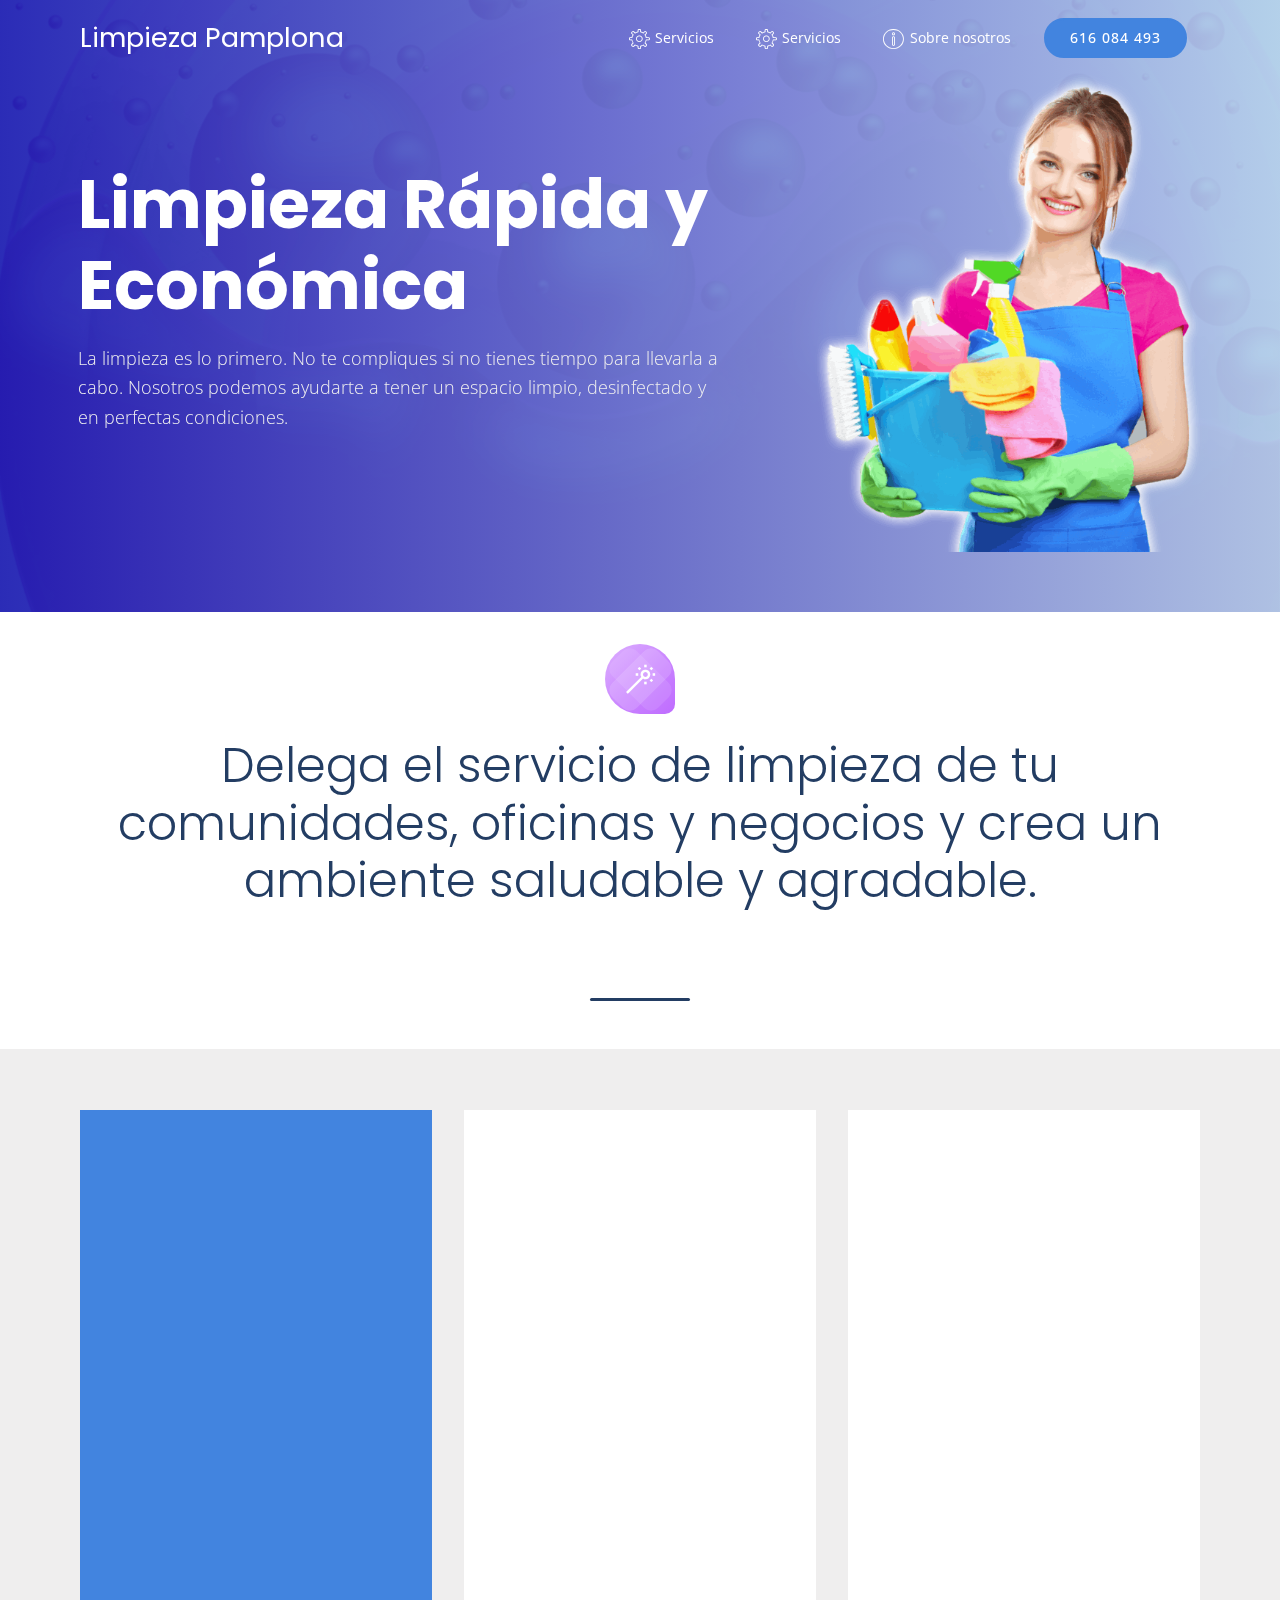
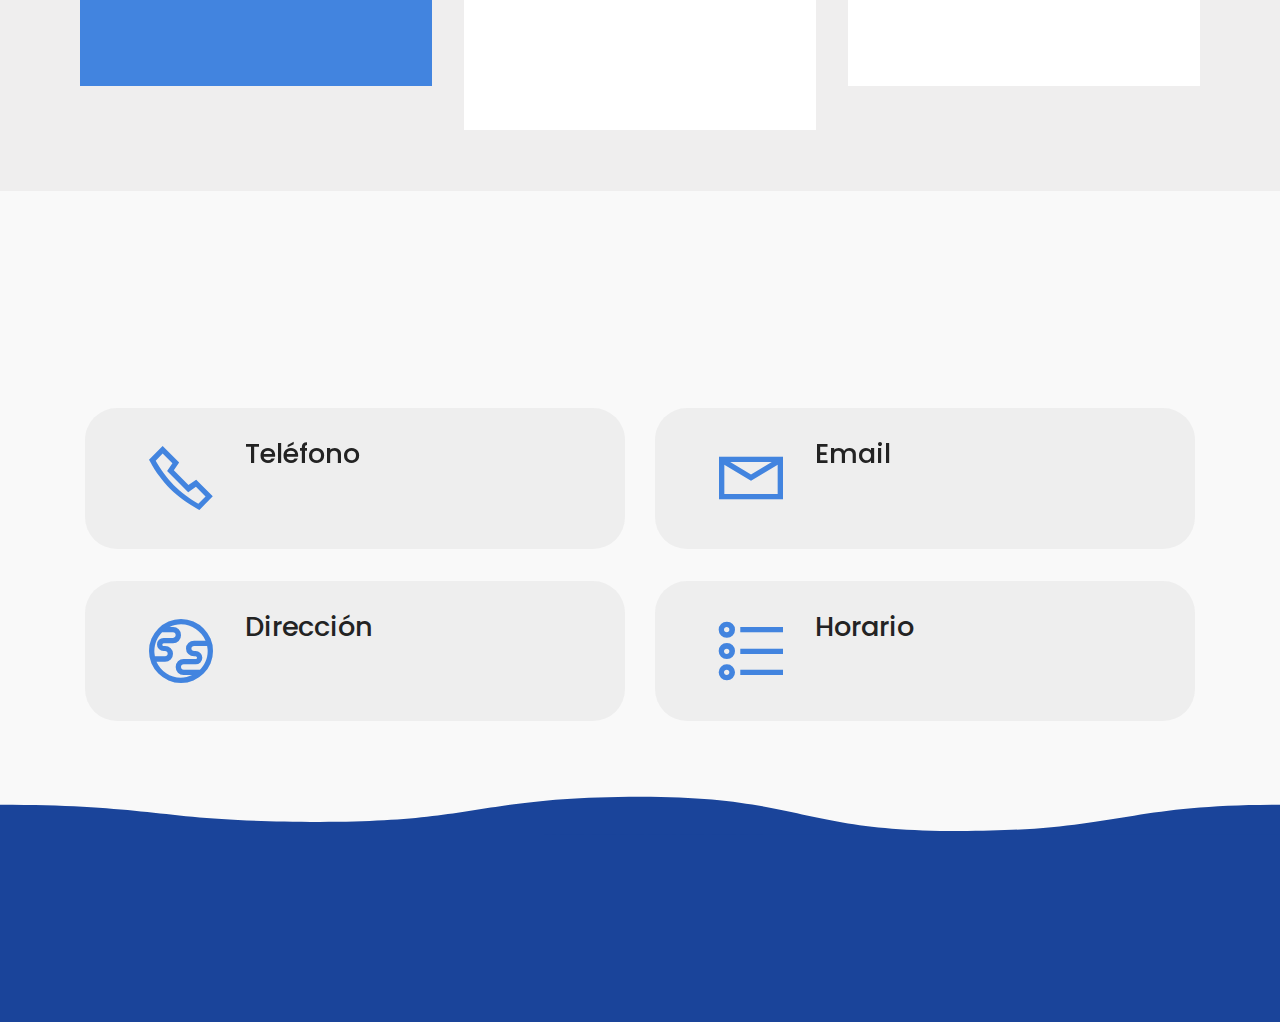
<file: index.html>
<!DOCTYPE html>
<html  >
<head>
  
  <meta charset="UTF-8">
  <meta http-equiv="X-UA-Compatible" content="IE=edge">
  
  <meta name="viewport" content="width=device-width, initial-scale=1, minimum-scale=1">
  <link rel="shortcut icon" href="assets/images/logo2.png" type="image/x-icon">
  <meta name="description" content="Limpieza profesional de portales, oficinas y negocios en Navarra">
  
  
  <title>Inicio</title>
  <link rel="stylesheet" href="assets/web/assets/mobirise-icons/mobirise-icons.css">
  <link rel="stylesheet" href="assets/web/assets/mobirise-icons2/mobirise2.css">
  <link rel="stylesheet" href="assets/tether/tether.min.css">
  <link rel="stylesheet" href="assets/bootstrap/css/bootstrap.min.css">
  <link rel="stylesheet" href="assets/bootstrap/css/bootstrap-reboot.min.css">
  <link rel="stylesheet" href="assets/bootstrap/css/bootstrap-grid.min.css">
  <link rel="stylesheet" href="assets/animatecss/animate.min.css">
  <link rel="stylesheet" href="assets/dropdown/css/style.css">
  <link rel="stylesheet" href="assets/theme/css/style.css">
  <link rel="preload" href="https://fonts.googleapis.com/css?family=Poppins:100,100i,200,200i,300,300i,400,400i,500,500i,600,600i,700,700i,800,800i,900,900i&display=swap" as="style" onload="this.onload=null;this.rel='stylesheet'">
  <noscript><link rel="stylesheet" href="https://fonts.googleapis.com/css?family=Poppins:100,100i,200,200i,300,300i,400,400i,500,500i,600,600i,700,700i,800,800i,900,900i&display=swap"></noscript>
  <link rel="preload" href="https://fonts.googleapis.com/css?family=Open+Sans:300,400,500,600,700,800,300i,400i,500i,600i,700i,800i&display=swap" as="style" onload="this.onload=null;this.rel='stylesheet'">
  <noscript><link rel="stylesheet" href="https://fonts.googleapis.com/css?family=Open+Sans:300,400,500,600,700,800,300i,400i,500i,600i,700i,800i&display=swap"></noscript>
  <link rel="preload" as="style" href="assets/mobirise/css/mbr-additional.css"><link rel="stylesheet" href="assets/mobirise/css/mbr-additional.css" type="text/css">
  
  
  
  
</head>
<body>
  
  <section class="menu menu1 agencym4_menu1 cid-sPqmkc4COn" once="menu" id="menu1-28">

	

	<nav class="navbar navbar-dropdown beta-menu align-items-center navbar-fixed-top navbar-toggleable-sm bg-color transparent">
		
		<div class="menu-bottom order-0 order-lg-1">
			<div class="menu-logo">
				<div class="navbar-brand">
					
					<span class="navbar-caption-wrap"><a href="#" class="brand-link mbr-white text-white display-5">Limpieza Pamplona</a></span>
				</div>
				<button class="navbar-toggler" type="button" data-toggle="collapse" data-target="#navbarSupportedContent, #topLine" aria-controls="navbarSupportedContent" aria-expanded="false" aria-label="Toggle navigation">
					<div class="hamburger">
						<span></span>
						<span></span>
						<span></span>
						<span></span>
					</div>
				</button>
			</div>
			<div class="collapse navbar-collapse" id="navbarSupportedContent">
				<ul class="navbar-nav nav-dropdown js-float-line" data-app-modern-menu="true"><li class="nav-item">
						<a class="nav-link link mbr-white text-white display-4" href="#">
							<span class="mbri-setting3 mbr-iconfont mbr-iconfont-btn"></span>
							Servicios
						</a>
					</li><li class="nav-item"><a class="nav-link link mbr-white text-white display-4" href="#">
							<span class="mbri-setting3 mbr-iconfont mbr-iconfont-btn"></span>
							Servicios
						</a></li>
					<li class="nav-item">
						<a class="nav-link link mbr-white text-white display-4" href="#">
							<span class="mbri-info mbr-iconfont mbr-iconfont-btn"></span>
							Sobre nosotros
						</a>
					</li></ul>
				<div class="navbar-buttons mbr-section-btn"><a class="btn btn-sm btn-primary display-4" href="#">616 084 493</a></div>
			</div>
		</div>
	</nav>
</section>

<section class="extHeader cid-sP3ARWKkcT mbr-parallax-background" id="extHeader8-1w">

    

    <div class="mbr-overlay" style="opacity: 0.9;">
    </div>

    <div class="container-fluid header-content">
        <div class="row text-row">
            <div class="col-md-12 col-lg-7">
                <div class="title-cont align-left">
                    <h1 class="mbr-section-title align-left mbr-white pb-3 mbr-fonts-style mbr-bold display-1">Limpieza Rápida y Económica&nbsp;&nbsp;</h1>
                </div>
                <div class=" mbr-white pb-3 align-left">
                    <p class="mbr-section-subtitle mbr-fonts-style mbr-text display-7">La limpieza es lo primero. No te compliques si no tienes tiempo para llevarla a cabo. Nosotros podemos ayudarte a tener un espacio limpio, desinfectado y en perfectas condiciones.</p>
                </div>
                
            </div>
            <div class="col-lg-5 col-md-12">
                <div class="mbr-figure">
                    <img src="assets/images/pngwing.com-2-527x650.png" alt="" title="">
                </div>
            </div>
        </div>
        
    </div>
</section>

<section class="content1 modernm4_content1 cid-sPjFFaBvfY" id="content1-24">

    

    

    <div class="container">
        <div class="row justify-content-end">
            <div class="title__block col-lg-12">
                <div class="icon__wrap">
                    <div class="icon__block">
                        <span class="mbr-iconfont mobi-mbri-magic-stick mobi-mbri" style="font-size: 29px;"></span>
                    </div>
                </div>
                <h3 class="mbr-section-title mbr-fonts-style display-2">Delega el servicio de limpieza de tu comunidades, oficinas y negocios y crea un ambiente saludable y agradable.<br><br><span class="verline"></span></h3>
                
            </div>
        </div>

    </div>
</section>

<section class="features6 industrym4_features6 cid-sP1FEN92k1" id="features006-1f">

	

	

	<div class="container">
		

		<div class="row justify-content-center">
			<div class="card p-3 col-12 col-md-8 col-lg-4">
				<div class="card-wrapper card1">
					<div class="img-wrap">
						<img src="assets/images/hands-with-gloves-disinfecting-hand-rail-1-2000x1331.jpg" alt="">
					</div>
					<div class="card-box">
						<h4 class="card-title title1 pb-1 align-left mbr-white mbr-fonts-style display-4"><strong>PORTALES</strong></h4>
						<p class="mbr-text align-left text1 mbr-regular mbr-white mbr-fonts-style display-5">Limpieza de portal, escaleras, rellanos, pasillos ascensores, buzones.</p>
					</div>
					<a href="#"><span class="mbr-iconfont icon mobi-mbri-right mobi-mbri"></span></a>
				</div>
			</div>

			<div class="card col2 p-3 col-12 col-md-8 col-lg-4">
				<div class="card-wrapper card2">
					<div class="img-wrap">
						<img src="assets/images/pngwing.com-7-1080x738.png" alt="">
					</div>
					<div class="card-box">
						<h4 class="card-title title2 pb-1 align-left mbr-white mbr-fonts-style display-4"><strong>OFICINAS</strong></h4>
						<p class="mbr-text align-left text2 mbr-regular mbr-white mbr-fonts-style display-5">Limpieza de oficinas&nbsp;<br>Lorem ipsum dolor sit amet, consectetur lorem lorem<br></p>
					</div>
					<a href="#"><span class="mbr-iconfont icon mobi-mbri-right mobi-mbri"></span></a>
				</div>
			</div>

			<div class="card col3 p-3 col-md-8 col-lg-4">
				<div class="card-wrapper card3">
					<div class="img-wrap">
						<img src="assets/images/sanitizer-spray-clean-handle-door-protect-virus-bacteria-corona-2019-1080x720.jpg" alt="">
					</div>
					<div class="card-box">
						<h4 class="card-title title3 pb-1 align-left mbr-white mbr-fonts-style display-4"><strong>NEGOCIOS</strong></h4>
						<p class="mbr-text align-left text3 mbr-regular mbr-white mbr-fonts-style display-5">Tiendas limpies todo los dias&nbsp; dolor sit amet,
							consectetur adipiscing elit</p>
					</div>
					<a href="#"><span class="mbr-iconfont icon mobi-mbri-right mobi-mbri"></span></a>
				</div>
			</div>

			
		</div>
	</div>
</section>

<section data-bs-version="5" class="contacts1 cid-sP1MAbsFTx" id="contacts01-1p">
    <!---->
    
    
    <div class="container">
        <div class="mbr-section-head pb-4">
            <h3 class="mbr-section-title mbr-fonts-style align-center mb-0 display-2">Contacto
            </h3>
            <h4 class="mbr-section-subtitle mbr-fonts-style align-center mb-0 mt-2 display-7">Contacta con nosotros y solicita tu solución para limpieza</h4>
        </div>
        <div class="row justify-content-center mt-4">
            <div class="card col-12 col-md-6">
                <div class="card-wrapper">
                    <div class="image-wrapper">
                        <span class="mbr-iconfont mobi-mbri-phone mobi-mbri"></span>
                    </div>
                    <div class="text-wrapper">
                        <h6 class="card-title mbr-fonts-style mb-1 display-5">Teléfono</h6>
                        <p class="mbr-text mbr-fonts-style display-7">616 084 493</p>
                    </div>
                </div>
            </div>
            <div class="card col-12 col-md-6">
                <div class="card-wrapper">
                    <div class="image-wrapper">
                        <span class="mbr-iconfont mobi-mbri-letter mobi-mbri"></span>
                    </div>
                    <div class="text-wrapper">
                        <h6 class="card-title mbr-fonts-style mb-1 display-5">
                            Email
                        </h6>
                        <p class="mbr-text mbr-fonts-style display-7">
                            <a href="mailto:info@site.com" class="text-black">info@</a>limpiezapamplona.es</p>
                    </div>
                </div>
            </div>
            <div class="card col-12 col-md-6">
                <div class="card-wrapper">
                    <div class="image-wrapper">
                        <span class="mbr-iconfont mobi-mbri-globe mobi-mbri"></span>
                    </div>
                    <div class="text-wrapper">
                        <h6 class="card-title mbr-fonts-style mb-1 display-5">
                            Dirección
                        </h6>
                        <p class="mbr-text mbr-fonts-style display-7">
                            Pedro Hierro 34 Pamplona</p>
                    </div>
                </div>
            </div>
            <div class="card col-12 col-md-6">
                <div class="card-wrapper">
                    <div class="image-wrapper">
                        <span class="mbr-iconfont mobi-mbri-bulleted-list mobi-mbri"></span>
                    </div>
                    <div class="text-wrapper">
                        <h6 class="card-title mbr-fonts-style mb-1 display-5">Horario</h6>
                        <p class="mbr-text mbr-fonts-style display-7">
                            9:00 - 18:00
                        </p>
                    </div>
                </div>
            </div>
        </div>
    </div>
</section>

<section class="footer1 cid-sP1Mi7RtNe" once="footers" id="footer01-1o">
    
    
    <svg version="1.1" id="Ebene_1" xmlns="http://www.w3.org/2000/svg" xmlns:xlink="http://www.w3.org/1999/xlink" x="0px" y="0px" viewBox="0 0 1600 40" style="enable-background:new 0 0 1600 40;" preserveAspectRatio="none">
        <style type="text/css">
            .st0 
        </style>
        <path class="st0" d="M-1,15.7c200.1,0,200.7,13.8,400.9,13.8C600,29.5,600.4,9.3,800.5,9.3S998.8,36.8,1199,36.8
	s201.9-21.1,402-21.1v24.1L-1,40V15.7z"></path>
    </svg>
    <div class="container">
        <div class="row mbr-white">
            <div class="col-12 col-md-4 col-lg-3">
                
                <ul class="list mbr-fonts-style display-4">
                    <li class="mbr-text item-wrap">2915 Chenoweth Drive</li>
                    <li class="mbr-text item-wrap">Columbia 38401&nbsp;</li>
                    <li class="mbr-text item-wrap">Tennessee</li>
                    <li class="mbr-text item-wrap">mail@yoursite.com</li>
                </ul>
            </div>
            <div class="col-12 col-md-3 col-lg-3">
                
                <ul class="list mbr-fonts-style display-4">
                    <li class="mbr-text item-wrap">Facebook</li>
                    <li class="mbr-text item-wrap">Instagram</li>
                    <li class="mbr-text item-wrap">Twitter</li>
                </ul>
            </div>
            <div class="col-12 col-md-3 col-lg-3">
                
                <ul class="list mbr-fonts-style display-4">
                    <li class="mbr-text item-wrap">Subscribe to Newsletter</li>
                </ul>
            </div>
            <div class="col-12 col-md-2 col-lg-3">
                
                <ul class="list align-right mbr-fonts-style display-4">
                    <li class="mbr-text item-wrap">Home</li>
                    <li class="mbr-text item-wrap">About</li>
                    <li class="mbr-text item-wrap">Contacts</li>
                </ul>
            </div>
            
        </div>
    </div>
</section>


<script src="assets/web/assets/jquery/jquery.min.js"></script>
  <script src="assets/popper/popper.min.js"></script>
  <script src="assets/tether/tether.min.js"></script>
  <script src="assets/bootstrap/js/bootstrap.min.js"></script>
  <script src="assets/smoothscroll/smooth-scroll.js"></script>
  <script src="assets/viewportchecker/jquery.viewportchecker.js"></script>
  <script src="assets/dropdown/js/nav-dropdown.js"></script>
  <script src="assets/dropdown/js/navbar-dropdown.js"></script>
  <script src="assets/touchswipe/jquery.touch-swipe.min.js"></script>
  <script src="assets/parallax/jarallax.min.js"></script>
  <script src="assets/theme/js/script.js"></script>
  
  
  
 <div id="scrollToTop" class="scrollToTop mbr-arrow-up"><a style="text-align: center;"><i class="mbr-arrow-up-icon mbr-arrow-up-icon-cm cm-icon cm-icon-smallarrow-up"></i></a></div>
    <input name="animation" type="hidden">
  </body>
</html>
</file>
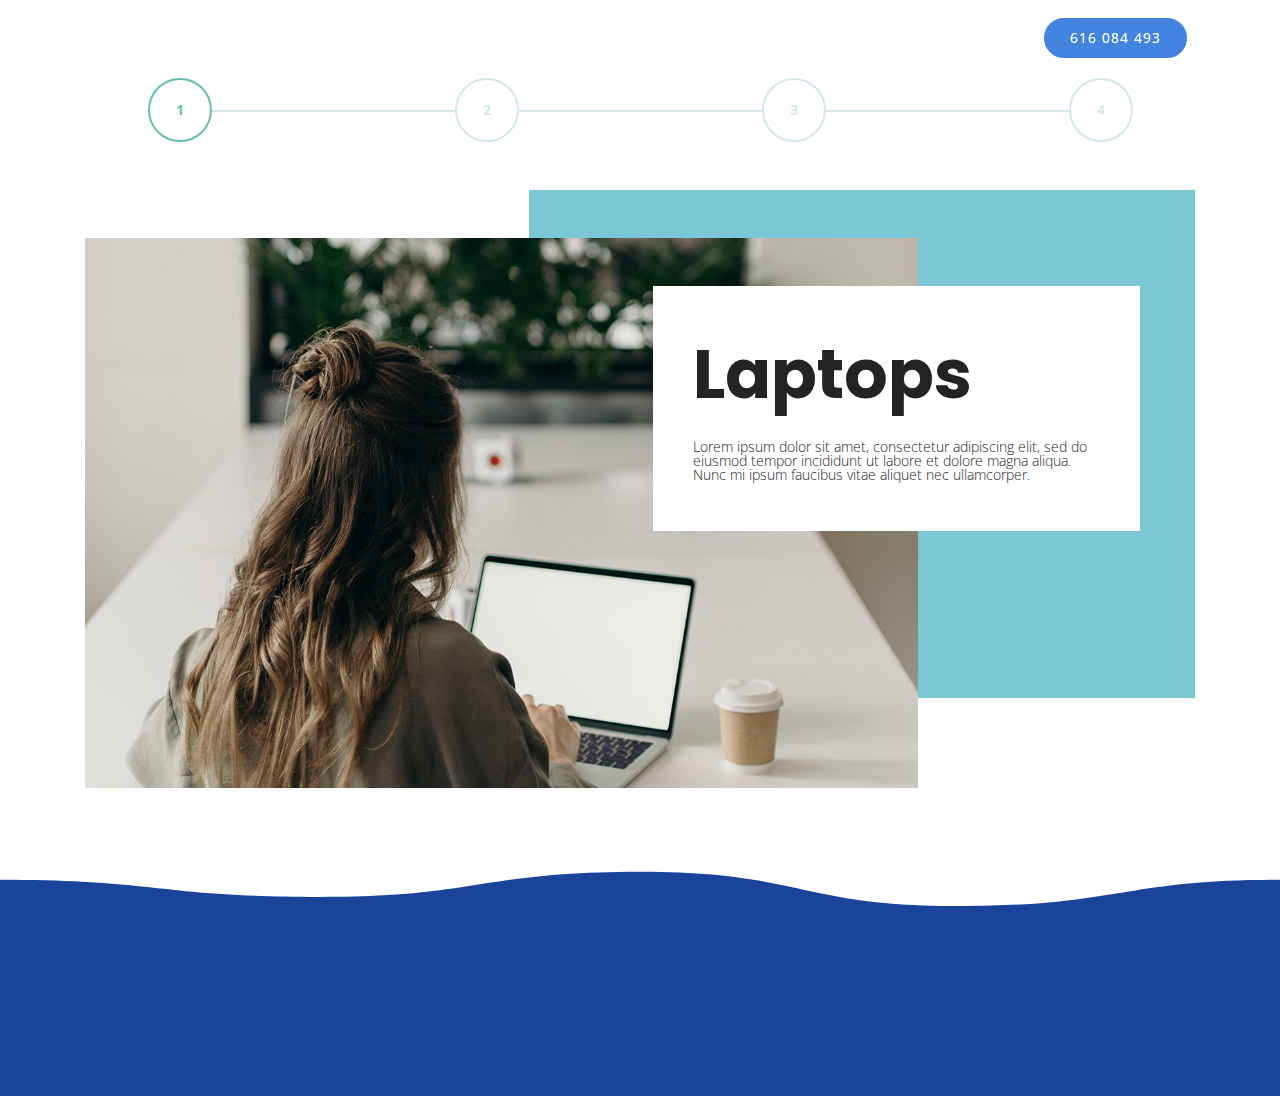
<file: page1.html>
<!DOCTYPE html>
<html  >
<head>
  
  <meta charset="UTF-8">
  <meta http-equiv="X-UA-Compatible" content="IE=edge">
  
  <meta name="viewport" content="width=device-width, initial-scale=1, minimum-scale=1">
  <link rel="shortcut icon" href="assets/images/logo2.png" type="image/x-icon">
  <meta name="description" content="">
  
  
  <title>Servicios</title>
  <link rel="stylesheet" href="assets/web/assets/mobirise-icons/mobirise-icons.css">
  <link rel="stylesheet" href="assets/web/assets/mobirise-icons2/mobirise2.css">
  <link rel="stylesheet" href="assets/tether/tether.min.css">
  <link rel="stylesheet" href="assets/bootstrap/css/bootstrap.min.css">
  <link rel="stylesheet" href="assets/bootstrap/css/bootstrap-reboot.min.css">
  <link rel="stylesheet" href="assets/bootstrap/css/bootstrap-grid.min.css">
  <link rel="stylesheet" href="assets/animatecss/animate.min.css">
  <link rel="stylesheet" href="assets/dropdown/css/style.css">
  <link rel="stylesheet" href="assets/theme/css/style.css">
  <link rel="preload" href="https://fonts.googleapis.com/css?family=Poppins:100,100i,200,200i,300,300i,400,400i,500,500i,600,600i,700,700i,800,800i,900,900i&display=swap" as="style" onload="this.onload=null;this.rel='stylesheet'">
  <noscript><link rel="stylesheet" href="https://fonts.googleapis.com/css?family=Poppins:100,100i,200,200i,300,300i,400,400i,500,500i,600,600i,700,700i,800,800i,900,900i&display=swap"></noscript>
  <link rel="preload" href="https://fonts.googleapis.com/css?family=Open+Sans:300,400,500,600,700,800,300i,400i,500i,600i,700i,800i&display=swap" as="style" onload="this.onload=null;this.rel='stylesheet'">
  <noscript><link rel="stylesheet" href="https://fonts.googleapis.com/css?family=Open+Sans:300,400,500,600,700,800,300i,400i,500i,600i,700i,800i&display=swap"></noscript>
  <link rel="preload" as="style" href="assets/mobirise/css/mbr-additional.css"><link rel="stylesheet" href="assets/mobirise/css/mbr-additional.css" type="text/css">
  
  
  
  
</head>
<body>
  
  <section class="menu menu1 agencym4_menu1 cid-sPqmkc4COn" once="menu" id="menu1-28">

	

	<nav class="navbar navbar-dropdown beta-menu align-items-center navbar-fixed-top navbar-toggleable-sm bg-color transparent">
		
		<div class="menu-bottom order-0 order-lg-1">
			<div class="menu-logo">
				<div class="navbar-brand">
					
					<span class="navbar-caption-wrap"><a href="#" class="brand-link mbr-white text-white display-5">Limpieza Pamplona</a></span>
				</div>
				<button class="navbar-toggler" type="button" data-toggle="collapse" data-target="#navbarSupportedContent, #topLine" aria-controls="navbarSupportedContent" aria-expanded="false" aria-label="Toggle navigation">
					<div class="hamburger">
						<span></span>
						<span></span>
						<span></span>
						<span></span>
					</div>
				</button>
			</div>
			<div class="collapse navbar-collapse" id="navbarSupportedContent">
				<ul class="navbar-nav nav-dropdown js-float-line" data-app-modern-menu="true"><li class="nav-item">
						<a class="nav-link link mbr-white text-white display-4" href="#">
							<span class="mbri-setting3 mbr-iconfont mbr-iconfont-btn"></span>
							Servicios
						</a>
					</li><li class="nav-item"><a class="nav-link link mbr-white text-white display-4" href="#">
							<span class="mbri-setting3 mbr-iconfont mbr-iconfont-btn"></span>
							Servicios
						</a></li>
					<li class="nav-item">
						<a class="nav-link link mbr-white text-white display-4" href="#">
							<span class="mbri-info mbr-iconfont mbr-iconfont-btn"></span>
							Sobre nosotros
						</a>
					</li></ul>
				<div class="navbar-buttons mbr-section-btn"><a class="btn btn-sm btn-primary display-4" href="#">616 084 493</a></div>
			</div>
		</div>
	</nav>
</section>

<section class="carousel slider1 slide testimonials-slider cid-sPjJyEazsk" data-interval="false" id="slider1-27">

    

    

    <div class="container text-center">

        <div class="carousel slide" role="listbox" data-pause="true" data-keyboard="false" data-ride="false" data-interval="false">
                 <div class="media-container-row">       
            <div class="carousel-indicators">
                        <li class="li1 active display-4" data-slide-to="0"></li>
                        <li class="li2 display-4" data-slide-to="1"></li>
                        <li class="li3 display-4" data-slide-to="2"></li>
                        <li class="li4 display-4" data-slide-to="3"></li>
            </div>
            </div>
            
            <div class="carousel-inner">
                
              
            <div class="carousel-item">
                    <div class="back"> </div>
                    <div class="media-container-row">
                        
                        <div class="col-lg-9 col-12 image-element align-self-stretch">
                                <img src="assets/images/006.jpg" alt="">
                        </div>
                        
                        <div class="col-lg-3 col-12 wrap">
                        <div class="card-wrap">
                    <h1 class="mbr-section-title align-center mbr-fonts-style display-1"><strong>Laptops</strong></h1>
                    <h3 class="mbr-section-text align-center mbr-fonts-style mb-0 display-4">Lorem ipsum dolor sit amet, consectetur adipiscing elit, sed do eiusmod tempor incididunt ut labore et dolore magna aliqua. Nunc mi ipsum faucibus vitae aliquet nec ullamcorper.</h3>
                    
                </div>
            </div>
      </div>
                </div><div class="carousel-item">
                    <div class="back"> </div>
                    <div class="media-container-row">
                        
                        <div class="col-lg-9 col-12 image-element align-self-stretch">
                                <img src="assets/images/009.jpg" alt="">
                        </div>
                       <div class="col-lg-3 col-12 wrap">
                        <div class="card-wrap">
                    <h1 class="mbr-section-title align-center mbr-fonts-style display-1"><strong>Audio</strong></h1>
                    <h3 class="mbr-section-text align-center mbr-fonts-style mb-0 display-4">Lorem ipsum dolor sit amet, consectetur adipiscing elit, sed do eiusmod tempor incididunt ut labore et dolore magna aliqua. Nunc mi ipsum faucibus vitae aliquet nec ullamcorper.</h3>
                    
                </div>
            </div>
                    </div>
                </div><div class="carousel-item">
                    <div class="back"> </div>
                    <div class="media-container-row">
                        
                        <div class="col-lg-9 col-12 image-element align-self-stretch">
                                <img src="assets/images/007.jpg" alt="">
                        </div>
                        <div class="col-lg-3 col-12 wrap">
                        <div class="card-wrap">
                    <h1 class="mbr-section-title align-center mbr-fonts-style display-1"><strong>Video</strong><br></h1>
                    <h3 class="mbr-section-text align-center mbr-fonts-style mb-0 display-4">Lorem ipsum dolor sit amet, consectetur adipiscing elit, sed do eiusmod tempor incididunt ut labore et dolore magna aliqua. Nunc mi ipsum faucibus vitae aliquet nec ullamcorper.</h3>
                    
                </div>
            </div>
                    </div>
                </div><div class="carousel-item">
                    <div class="back"> </div>
                    <div class="media-container-row">
                        
                        <div class="col-lg-9 col-12 image-element align-self-stretch">
                                <img src="assets/images/010.jpg" alt="">
                        </div>
                        
                        <div class="col-lg-3 col-12 wrap">
                        <div class="card-wrap">
                    <h1 class="mbr-section-title align-center mbr-fonts-style display-1"><strong>Cameras</strong></h1>
                    <h3 class="mbr-section-text align-center mbr-fonts-style mb-0 display-4">Lorem ipsum dolor sit amet, consectetur adipiscing elit, sed do eiusmod tempor incididunt ut labore et dolore magna aliqua. Nunc mi ipsum faucibus vitae aliquet nec ullamcorper.</h3>
                    
                </div>
            </div>
                    </div>
                </div></div>

            
        </div>
    </div>
</section>

<section class="footer1 cid-sP1Mi7RtNe" once="footers" id="footer01-26">
    
    
    <svg version="1.1" id="Ebene_1" xmlns="http://www.w3.org/2000/svg" xmlns:xlink="http://www.w3.org/1999/xlink" x="0px" y="0px" viewBox="0 0 1600 40" style="enable-background:new 0 0 1600 40;" preserveAspectRatio="none">
        <style type="text/css">
            .st0 
        </style>
        <path class="st0" d="M-1,15.7c200.1,0,200.7,13.8,400.9,13.8C600,29.5,600.4,9.3,800.5,9.3S998.8,36.8,1199,36.8
	s201.9-21.1,402-21.1v24.1L-1,40V15.7z"></path>
    </svg>
    <div class="container">
        <div class="row mbr-white">
            <div class="col-12 col-md-4 col-lg-3">
                
                <ul class="list mbr-fonts-style display-4">
                    <li class="mbr-text item-wrap">2915 Chenoweth Drive</li>
                    <li class="mbr-text item-wrap">Columbia 38401&nbsp;</li>
                    <li class="mbr-text item-wrap">Tennessee</li>
                    <li class="mbr-text item-wrap">mail@yoursite.com</li>
                </ul>
            </div>
            <div class="col-12 col-md-3 col-lg-3">
                
                <ul class="list mbr-fonts-style display-4">
                    <li class="mbr-text item-wrap">Facebook</li>
                    <li class="mbr-text item-wrap">Instagram</li>
                    <li class="mbr-text item-wrap">Twitter</li>
                </ul>
            </div>
            <div class="col-12 col-md-3 col-lg-3">
                
                <ul class="list mbr-fonts-style display-4">
                    <li class="mbr-text item-wrap">Subscribe to Newsletter</li>
                </ul>
            </div>
            <div class="col-12 col-md-2 col-lg-3">
                
                <ul class="list align-right mbr-fonts-style display-4">
                    <li class="mbr-text item-wrap">Home</li>
                    <li class="mbr-text item-wrap">About</li>
                    <li class="mbr-text item-wrap">Contacts</li>
                </ul>
            </div>
            
        </div>
    </div>
</section>


<script src="assets/web/assets/jquery/jquery.min.js"></script>
  <script src="assets/popper/popper.min.js"></script>
  <script src="assets/tether/tether.min.js"></script>
  <script src="assets/bootstrap/js/bootstrap.min.js"></script>
  <script src="assets/smoothscroll/smooth-scroll.js"></script>
  <script src="assets/viewportchecker/jquery.viewportchecker.js"></script>
  <script src="assets/bootstrapcarouselswipe/bootstrap-carousel-swipe.js"></script>
  <script src="assets/mbr-testimonials-slider/mbr-testimonials-slider.js"></script>
  <script src="assets/dropdown/js/nav-dropdown.js"></script>
  <script src="assets/dropdown/js/navbar-dropdown.js"></script>
  <script src="assets/touchswipe/jquery.touch-swipe.min.js"></script>
  <script src="assets/theme/js/script.js"></script>
  
  
  
 <div id="scrollToTop" class="scrollToTop mbr-arrow-up"><a style="text-align: center;"><i class="mbr-arrow-up-icon mbr-arrow-up-icon-cm cm-icon cm-icon-smallarrow-up"></i></a></div>
    <input name="animation" type="hidden">
  </body>
</html>
</file>
<file: assets/web/assets/mobirise-icons/mobirise-icons.css>
@font-face {
  font-family: 'MobiriseIcons';
  src:  url('mobirise-icons.eot?spat4u');
  src:  url('mobirise-icons.eot?spat4u#iefix') format('embedded-opentype'),
    url('mobirise-icons.ttf?spat4u') format('truetype'),
    url('mobirise-icons.woff?spat4u') format('woff'),
    url('mobirise-icons.svg?spat4u#MobiriseIcons') format('svg');
  font-weight: normal;
  font-style: normal;
  font-display: swap;
}

[class^="mbri-"], [class*=" mbri-"] {
  /* use !important to prevent issues with browser extensions that change fonts */
  font-family: MobiriseIcons !important;
  speak: none;
  font-style: normal;
  font-weight: normal;
  font-variant: normal;
  text-transform: none;
  line-height: 1;

  /* Better Font Rendering =========== */
  -webkit-font-smoothing: antialiased;
  -moz-osx-font-smoothing: grayscale;
}

.mbri-add-submenu:before {
  content: "\e900";
}
.mbri-alert:before {
  content: "\e901";
}
.mbri-align-center:before {
  content: "\e902";
}
.mbri-align-justify:before {
  content: "\e903";
}
.mbri-align-left:before {
  content: "\e904";
}
.mbri-align-right:before {
  content: "\e905";
}
.mbri-android:before {
  content: "\e906";
}
.mbri-apple:before {
  content: "\e907";
}
.mbri-arrow-down:before {
  content: "\e908";
}
.mbri-arrow-next:before {
  content: "\e909";
}
.mbri-arrow-prev:before {
  content: "\e90a";
}
.mbri-arrow-up:before {
  content: "\e90b";
}
.mbri-bold:before {
  content: "\e90c";
}
.mbri-bookmark:before {
  content: "\e90d";
}
.mbri-bootstrap:before {
  content: "\e90e";
}
.mbri-briefcase:before {
  content: "\e90f";
}
.mbri-browse:before {
  content: "\e910";
}
.mbri-bulleted-list:before {
  content: "\e911";
}
.mbri-calendar:before {
  content: "\e912";
}
.mbri-camera:before {
  content: "\e913";
}
.mbri-cart-add:before {
  content: "\e914";
}
.mbri-cart-full:before {
  content: "\e915";
}
.mbri-cash:before {
  content: "\e916";
}
.mbri-change-style:before {
  content: "\e917";
}
.mbri-chat:before {
  content: "\e918";
}
.mbri-clock:before {
  content: "\e919";
}
.mbri-close:before {
  content: "\e91a";
}
.mbri-cloud:before {
  content: "\e91b";
}
.mbri-code:before {
  content: "\e91c";
}
.mbri-contact-form:before {
  content: "\e91d";
}
.mbri-credit-card:before {
  content: "\e91e";
}
.mbri-cursor-click:before {
  content: "\e91f";
}
.mbri-cust-feedback:before {
  content: "\e920";
}
.mbri-database:before {
  content: "\e921";
}
.mbri-delivery:before {
  content: "\e922";
}
.mbri-desktop:before {
  content: "\e923";
}
.mbri-devices:before {
  content: "\e924";
}
.mbri-down:before {
  content: "\e925";
}
.mbri-download:before {
  content: "\e989";
}
.mbri-drag-n-drop:before {
  content: "\e927";
}
.mbri-drag-n-drop2:before {
  content: "\e928";
}
.mbri-edit:before {
  content: "\e929";
}
.mbri-edit2:before {
  content: "\e92a";
}
.mbri-error:before {
  content: "\e92b";
}
.mbri-extension:before {
  content: "\e92c";
}
.mbri-features:before {
  content: "\e92d";
}
.mbri-file:before {
  content: "\e92e";
}
.mbri-flag:before {
  content: "\e92f";
}
.mbri-folder:before {
  content: "\e930";
}
.mbri-gift:before {
  content: "\e931";
}
.mbri-github:before {
  content: "\e932";
}
.mbri-globe:before {
  content: "\e933";
}
.mbri-globe-2:before {
  content: "\e934";
}
.mbri-growing-chart:before {
  content: "\e935";
}
.mbri-hearth:before {
  content: "\e936";
}
.mbri-help:before {
  content: "\e937";
}
.mbri-home:before {
  content: "\e938";
}
.mbri-hot-cup:before {
  content: "\e939";
}
.mbri-idea:before {
  content: "\e93a";
}
.mbri-image-gallery:before {
  content: "\e93b";
}
.mbri-image-slider:before {
  content: "\e93c";
}
.mbri-info:before {
  content: "\e93d";
}
.mbri-italic:before {
  content: "\e93e";
}
.mbri-key:before {
  content: "\e93f";
}
.mbri-laptop:before {
  content: "\e940";
}
.mbri-layers:before {
  content: "\e941";
}
.mbri-left-right:before {
  content: "\e942";
}
.mbri-left:before {
  content: "\e943";
}
.mbri-letter:before {
  content: "\e944";
}
.mbri-like:before {
  content: "\e945";
}
.mbri-link:before {
  content: "\e946";
}
.mbri-lock:before {
  content: "\e947";
}
.mbri-login:before {
  content: "\e948";
}
.mbri-logout:before {
  content: "\e949";
}
.mbri-magic-stick:before {
  content: "\e94a";
}
.mbri-map-pin:before {
  content: "\e94b";
}
.mbri-menu:before {
  content: "\e94c";
}
.mbri-mobile:before {
  content: "\e94d";
}
.mbri-mobile2:before {
  content: "\e94e";
}
.mbri-mobirise:before {
  content: "\e94f";
}
.mbri-more-horizontal:before {
  content: "\e950";
}
.mbri-more-vertical:before {
  content: "\e951";
}
.mbri-music:before {
  content: "\e952";
}
.mbri-new-file:before {
  content: "\e953";
}
.mbri-numbered-list:before {
  content: "\e954";
}
.mbri-opened-folder:before {
  content: "\e955";
}
.mbri-pages:before {
  content: "\e956";
}
.mbri-paper-plane:before {
  content: "\e957";
}
.mbri-paperclip:before {
  content: "\e958";
}
.mbri-photo:before {
  content: "\e959";
}
.mbri-photos:before {
  content: "\e95a";
}
.mbri-pin:before {
  content: "\e95b";
}
.mbri-play:before {
  content: "\e95c";
}
.mbri-plus:before {
  content: "\e95d";
}
.mbri-preview:before {
  content: "\e95e";
}
.mbri-print:before {
  content: "\e95f";
}
.mbri-protect:before {
  content: "\e960";
}
.mbri-question:before {
  content: "\e961";
}
.mbri-quote-left:before {
  content: "\e962";
}
.mbri-quote-right:before {
  content: "\e963";
}
.mbri-refresh:before {
  content: "\e964";
}
.mbri-responsive:before {
  content: "\e965";
}
.mbri-right:before {
  content: "\e966";
}
.mbri-rocket:before {
  content: "\e967";
}
.mbri-sad-face:before {
  content: "\e968";
}
.mbri-sale:before {
  content: "\e969";
}
.mbri-save:before {
  content: "\e96a";
}
.mbri-search:before {
  content: "\e96b";
}
.mbri-setting:before {
  content: "\e96c";
}
.mbri-setting2:before {
  content: "\e96d";
}
.mbri-setting3:before {
  content: "\e96e";
}
.mbri-share:before {
  content: "\e96f";
}
.mbri-shopping-bag:before {
  content: "\e970";
}
.mbri-shopping-basket:before {
  content: "\e971";
}
.mbri-shopping-cart:before {
  content: "\e972";
}
.mbri-sites:before {
  content: "\e973";
}
.mbri-smile-face:before {
  content: "\e974";
}
.mbri-speed:before {
  content: "\e975";
}
.mbri-star:before {
  content: "\e976";
}
.mbri-success:before {
  content: "\e977";
}
.mbri-sun:before {
  content: "\e978";
}
.mbri-sun2:before {
  content: "\e979";
}
.mbri-tablet:before {
  content: "\e97a";
}
.mbri-tablet-vertical:before {
  content: "\e97b";
}
.mbri-target:before {
  content: "\e97c";
}
.mbri-timer:before {
  content: "\e97d";
}
.mbri-to-ftp:before {
  content: "\e97e";
}
.mbri-to-local-drive:before {
  content: "\e97f";
}
.mbri-touch-swipe:before {
  content: "\e980";
}
.mbri-touch:before {
  content: "\e981";
}
.mbri-trash:before {
  content: "\e982";
}
.mbri-underline:before {
  content: "\e983";
}
.mbri-unlink:before {
  content: "\e984";
}
.mbri-unlock:before {
  content: "\e985";
}
.mbri-up-down:before {
  content: "\e986";
}
.mbri-up:before {
  content: "\e987";
}
.mbri-update:before {
  content: "\e988";
}
.mbri-upload:before {
 content: "\e926"; 
}
.mbri-user:before {
  content: "\e98a";
}
.mbri-user2:before {
  content: "\e98b";
}
.mbri-users:before {
  content: "\e98c";
}
.mbri-video:before {
  content: "\e98d";
}
.mbri-video-play:before {
  content: "\e98e";
}
.mbri-watch:before {
  content: "\e98f";
}
.mbri-website-theme:before {
  content: "\e990";
}
.mbri-wifi:before {
  content: "\e991";
}
.mbri-windows:before {
  content: "\e992";
}
.mbri-zoom-out:before {
  content: "\e993";
}
.mbri-redo:before {
  content: "\e994";
}
.mbri-undo:before {
  content: "\e995";
}
</file>
<file: assets/web/assets/mobirise-icons2/mobirise2.css>
@font-face {
  font-family: 'Moririse2';
  font-display: swap;
  src:  url('mobirise2.eot?f2bix4');
  src:  url('mobirise2.eot?f2bix4#iefix') format('embedded-opentype'),
    url('mobirise2.ttf?f2bix4') format('truetype'),
    url('mobirise2.woff?f2bix4') format('woff'),
    url('mobirise2.svg?f2bix4#mobirise2') format('svg');
  font-weight: normal;
  font-style: normal;
}

[class^="mobi-"], [class*=" mobi-"] {
  /* use !important to prevent issues with browser extensions that change fonts */
  font-family: 'Moririse2' !important;
  speak: none;
  font-style: normal;
  font-weight: normal;
  font-variant: normal;
  text-transform: none;
  line-height: 1;

  /* Better Font Rendering =========== */
  -webkit-font-smoothing: antialiased;
  -moz-osx-font-smoothing: grayscale;
}

.mobi-mbri-add-submenu:before {
  content: "\e900";
}
.mobi-mbri-alert:before {
  content: "\e901";
}
.mobi-mbri-align-center:before {
  content: "\e902";
}
.mobi-mbri-align-justify:before {
  content: "\e903";
}
.mobi-mbri-align-left:before {
  content: "\e904";
}
.mobi-mbri-align-right:before {
  content: "\e905";
}
.mobi-mbri-android:before {
  content: "\e906";
}
.mobi-mbri-apple:before {
  content: "\e907";
}
.mobi-mbri-arrow-down:before {
  content: "\e908";
}
.mobi-mbri-arrow-next:before {
  content: "\e909";
}
.mobi-mbri-arrow-prev:before {
  content: "\e90a";
}
.mobi-mbri-arrow-up:before {
  content: "\e90b";
}
.mobi-mbri-bold:before {
  content: "\e90c";
}
.mobi-mbri-bookmark:before {
  content: "\e90d";
}
.mobi-mbri-bootstrap:before {
  content: "\e90e";
}
.mobi-mbri-briefcase:before {
  content: "\e90f";
}
.mobi-mbri-browse:before {
  content: "\e910";
}
.mobi-mbri-bulleted-list:before {
  content: "\e911";
}
.mobi-mbri-calendar:before {
  content: "\e912";
}
.mobi-mbri-camera:before {
  content: "\e913";
}
.mobi-mbri-cart-add:before {
  content: "\e914";
}
.mobi-mbri-cart-full:before {
  content: "\e915";
}
.mobi-mbri-cash:before {
  content: "\e916";
}
.mobi-mbri-change-style:before {
  content: "\e917";
}
.mobi-mbri-chat:before {
  content: "\e918";
}
.mobi-mbri-clock:before {
  content: "\e919";
}
.mobi-mbri-close:before {
  content: "\e91a";
}
.mobi-mbri-cloud:before {
  content: "\e91b";
}
.mobi-mbri-code:before {
  content: "\e91c";
}
.mobi-mbri-contact-form:before {
  content: "\e91d";
}
.mobi-mbri-credit-card:before {
  content: "\e91e";
}
.mobi-mbri-cursor-click:before {
  content: "\e91f";
}
.mobi-mbri-cust-feedback:before {
  content: "\e920";
}
.mobi-mbri-database:before {
  content: "\e921";
}
.mobi-mbri-delivery:before {
  content: "\e922";
}
.mobi-mbri-desktop:before {
  content: "\e923";
}
.mobi-mbri-devices:before {
  content: "\e924";
}
.mobi-mbri-down:before {
  content: "\e925";
}
.mobi-mbri-download-2:before {
  content: "\e926";
}
.mobi-mbri-download:before {
  content: "\e927";
}
.mobi-mbri-drag-n-drop-2:before {
  content: "\e928";
}
.mobi-mbri-drag-n-drop:before {
  content: "\e929";
}
.mobi-mbri-edit-2:before {
  content: "\e92a";
}
.mobi-mbri-edit:before {
  content: "\e92b";
}
.mobi-mbri-error:before {
  content: "\e92c";
}
.mobi-mbri-extension:before {
  content: "\e92d";
}
.mobi-mbri-features:before {
  content: "\e92e";
}
.mobi-mbri-file:before {
  content: "\e92f";
}
.mobi-mbri-flag:before {
  content: "\e930";
}
.mobi-mbri-folder:before {
  content: "\e931";
}
.mobi-mbri-gift:before {
  content: "\e932";
}
.mobi-mbri-github:before {
  content: "\e933";
}
.mobi-mbri-globe-2:before {
  content: "\e934";
}
.mobi-mbri-globe:before {
  content: "\e935";
}
.mobi-mbri-growing-chart:before {
  content: "\e936";
}
.mobi-mbri-hearth:before {
  content: "\e937";
}
.mobi-mbri-help:before {
  content: "\e938";
}
.mobi-mbri-home:before {
  content: "\e939";
}
.mobi-mbri-hot-cup:before {
  content: "\e93a";
}
.mobi-mbri-idea:before {
  content: "\e93b";
}
.mobi-mbri-image-gallery:before {
  content: "\e93c";
}
.mobi-mbri-image-slider:before {
  content: "\e93d";
}
.mobi-mbri-info:before {
  content: "\e93e";
}
.mobi-mbri-italic:before {
  content: "\e93f";
}
.mobi-mbri-key:before {
  content: "\e940";
}
.mobi-mbri-laptop:before {
  content: "\e941";
}
.mobi-mbri-layers:before {
  content: "\e942";
}
.mobi-mbri-left-right:before {
  content: "\e943";
}
.mobi-mbri-left:before {
  content: "\e944";
}
.mobi-mbri-letter:before {
  content: "\e945";
}
.mobi-mbri-like:before {
  content: "\e946";
}
.mobi-mbri-link:before {
  content: "\e947";
}
.mobi-mbri-lock:before {
  content: "\e948";
}
.mobi-mbri-login:before {
  content: "\e949";
}
.mobi-mbri-logout:before {
  content: "\e94a";
}
.mobi-mbri-magic-stick:before {
  content: "\e94b";
}
.mobi-mbri-map-pin:before {
  content: "\e94c";
}
.mobi-mbri-menu:before {
  content: "\e94d";
}
.mobi-mbri-mobile-2:before {
  content: "\e94e";
}
.mobi-mbri-mobile-horizontal:before {
  content: "\e94f";
}
.mobi-mbri-mobile:before {
  content: "\e950";
}
.mobi-mbri-mobirise:before {
  content: "\e951";
}
.mobi-mbri-more-horizontal:before {
  content: "\e952";
}
.mobi-mbri-more-vertical:before {
  content: "\e953";
}
.mobi-mbri-music:before {
  content: "\e954";
}
.mobi-mbri-new-file:before {
  content: "\e955";
}
.mobi-mbri-numbered-list:before {
  content: "\e956";
}
.mobi-mbri-opened-folder:before {
  content: "\e957";
}
.mobi-mbri-pages:before {
  content: "\e958";
}
.mobi-mbri-paper-plane:before {
  content: "\e959";
}
.mobi-mbri-paperclip:before {
  content: "\e95a";
}
.mobi-mbri-phone:before {
  content: "\e95b";
}
.mobi-mbri-photo:before {
  content: "\e95c";
}
.mobi-mbri-photos:before {
  content: "\e95d";
}
.mobi-mbri-pin:before {
  content: "\e95e";
}
.mobi-mbri-play:before {
  content: "\e95f";
}
.mobi-mbri-plus:before {
  content: "\e960";
}
.mobi-mbri-preview:before {
  content: "\e961";
}
.mobi-mbri-print:before {
  content: "\e962";
}
.mobi-mbri-protect:before {
  content: "\e963";
}
.mobi-mbri-question:before {
  content: "\e964";
}
.mobi-mbri-quote-left:before {
  content: "\e965";
}
.mobi-mbri-quote-right:before {
  content: "\e966";
}
.mobi-mbri-redo:before {
  content: "\e967";
}
.mobi-mbri-refresh:before {
  content: "\e968";
}
.mobi-mbri-responsive-2:before {
  content: "\e969";
}
.mobi-mbri-responsive:before {
  content: "\e96a";
}
.mobi-mbri-right:before {
  content: "\e96b";
}
.mobi-mbri-rocket:before {
  content: "\e96c";
}
.mobi-mbri-sad-face:before {
  content: "\e96d";
}
.mobi-mbri-sale:before {
  content: "\e96e";
}
.mobi-mbri-save:before {
  content: "\e96f";
}
.mobi-mbri-search:before {
  content: "\e970";
}
.mobi-mbri-setting-2:before {
  content: "\e971";
}
.mobi-mbri-setting-3:before {
  content: "\e972";
}
.mobi-mbri-setting:before {
  content: "\e973";
}
.mobi-mbri-share:before {
  content: "\e974";
}
.mobi-mbri-shopping-bag:before {
  content: "\e975";
}
.mobi-mbri-shopping-basket:before {
  content: "\e976";
}
.mobi-mbri-shopping-cart:before {
  content: "\e977";
}
.mobi-mbri-sites:before {
  content: "\e978";
}
.mobi-mbri-smile-face:before {
  content: "\e979";
}
.mobi-mbri-speed:before {
  content: "\e97a";
}
.mobi-mbri-star:before {
  content: "\e97b";
}
.mobi-mbri-success:before {
  content: "\e97c";
}
.mobi-mbri-sun:before {
  content: "\e97d";
}
.mobi-mbri-sun2:before {
  content: "\e97e";
}
.mobi-mbri-tablet-vertical:before {
  content: "\e97f";
}
.mobi-mbri-tablet:before {
  content: "\e980";
}
.mobi-mbri-target:before {
  content: "\e981";
}
.mobi-mbri-timer:before {
  content: "\e982";
}
.mobi-mbri-to-ftp:before {
  content: "\e983";
}
.mobi-mbri-to-local-drive:before {
  content: "\e984";
}
.mobi-mbri-touch-swipe:before {
  content: "\e985";
}
.mobi-mbri-touch:before {
  content: "\e986";
}
.mobi-mbri-trash:before {
  content: "\e987";
}
.mobi-mbri-underline:before {
  content: "\e988";
}
.mobi-mbri-undo:before {
  content: "\e989";
}
.mobi-mbri-unlink:before {
  content: "\e98a";
}
.mobi-mbri-unlock:before {
  content: "\e98b";
}
.mobi-mbri-up-down:before {
  content: "\e98c";
}
.mobi-mbri-up:before {
  content: "\e98d";
}
.mobi-mbri-update:before {
  content: "\e98e";
}
.mobi-mbri-upload-2:before {
  content: "\e98f";
}
.mobi-mbri-upload:before {
  content: "\e990";
}
.mobi-mbri-user-2:before {
  content: "\e991";
}
.mobi-mbri-user:before {
  content: "\e992";
}
.mobi-mbri-users:before {
  content: "\e993";
}
.mobi-mbri-video-play:before {
  content: "\e994";
}
.mobi-mbri-video:before {
  content: "\e995";
}
.mobi-mbri-watch:before {
  content: "\e996";
}
.mobi-mbri-website-theme-2:before {
  content: "\e997";
}
.mobi-mbri-website-theme:before {
  content: "\e998";
}
.mobi-mbri-wifi:before {
  content: "\e999";
}
.mobi-mbri-windows:before {
  content: "\e99a";
}
.mobi-mbri-zoom-in:before {
  content: "\e99b";
}
.mobi-mbri-zoom-out:before {
  content: "\e99c";
}
</file>
<file: assets/dropdown/css/style.css>
.navbar-dropdown {
  left: 0;
  padding: 0;
  position: absolute;
  right: 0;
  top: 0;
  transition: all 0.45s ease;
  z-index: 1030;
  background: #282828; }
  .navbar-dropdown .navbar-logo {
    margin-right: 0.8rem;
    transition: margin 0.3s ease-in-out;
    vertical-align: middle; }
    .navbar-dropdown .navbar-logo img {
      height: 3.125rem;
      transition: all 0.3s ease-in-out; }
    .navbar-dropdown .navbar-logo.mbr-iconfont {
      font-size: 3.125rem;
      line-height: 3.125rem; }
  .navbar-dropdown .navbar-caption {
    font-weight: 700;
    white-space: normal;
    vertical-align: -4px;
    line-height: 3.125rem !important; }
    .navbar-dropdown .navbar-caption, .navbar-dropdown .navbar-caption:hover {
      color: inherit;
      text-decoration: none; }
  .navbar-dropdown .mbr-iconfont + .navbar-caption {
    vertical-align: -1px; }
  .navbar-dropdown.navbar-fixed-top {
    position: fixed; }
  .navbar-dropdown .navbar-brand span {
    vertical-align: -4px; }
  .navbar-dropdown.bg-color.transparent {
    background: none; }
  .navbar-dropdown.navbar-short .navbar-brand {
    padding: 0.625rem 0; }
    .navbar-dropdown.navbar-short .navbar-brand span {
      vertical-align: -1px; }
  .navbar-dropdown.navbar-short .navbar-caption {
    line-height: 2.375rem !important;
    vertical-align: -2px; }
  .navbar-dropdown.navbar-short .navbar-logo {
    margin-right: 0.5rem; }
    .navbar-dropdown.navbar-short .navbar-logo img {
      height: 2.375rem; }
    .navbar-dropdown.navbar-short .navbar-logo.mbr-iconfont {
      font-size: 2.375rem;
      line-height: 2.375rem; }
  .navbar-dropdown.navbar-short .mbr-table-cell {
    height: 3.625rem; }
  .navbar-dropdown .navbar-close {
    left: 0.6875rem;
    position: fixed;
    top: 0.75rem;
    z-index: 1000; }
  .navbar-dropdown .hamburger-icon {
    content: "";
    display: inline-block;
    vertical-align: middle;
    width: 16px;
    -webkit-box-shadow: 0 -6px 0 1px #282828,0 0 0 1px #282828,0 6px 0 1px #282828;
    -moz-box-shadow: 0 -6px 0 1px #282828,0 0 0 1px #282828,0 6px 0 1px #282828;
    box-shadow: 0 -6px 0 1px #282828,0 0 0 1px #282828,0 6px 0 1px #282828; }

.dropdown-menu .dropdown-toggle[data-toggle="dropdown-submenu"]::after {
  border-bottom: 0.35em solid transparent;
  border-left: 0.35em solid;
  border-right: 0;
  border-top: 0.35em solid transparent;
  margin-left: 0.3rem; }

.dropdown-menu .dropdown-item:focus {
  outline: 0; }

.nav-dropdown {
  font-size: 0.75rem;
  font-weight: 500;
  height: auto !important; }
  .nav-dropdown .nav-btn {
    padding-left: 1rem; }
  .nav-dropdown .link {
    margin: .667em 1.667em;
    font-weight: 500;
    padding: 0;
    transition: color .2s ease-in-out; }
    .nav-dropdown .link.dropdown-toggle {
      margin-right: 2.583em; }
      .nav-dropdown .link.dropdown-toggle::after {
        margin-left: .25rem;
        border-top: 0.35em solid;
        border-right: 0.35em solid transparent;
        border-left: 0.35em solid transparent;
        border-bottom: 0; }
      .nav-dropdown .link.dropdown-toggle[aria-expanded="true"] {
        margin: 0;
        padding: 0.667em 3.263em  0.667em 1.667em; }
  .nav-dropdown .link::after,
  .nav-dropdown .dropdown-item::after {
    color: inherit; }
  .nav-dropdown .btn {
    font-size: 0.75rem;
    font-weight: 700;
    letter-spacing: 0;
    margin-bottom: 0;
    padding-left: 1.25rem;
    padding-right: 1.25rem; }
  .nav-dropdown .dropdown-menu {
    border-radius: 0;
    border: 0;
    left: 0;
    margin: 0;
    padding-bottom: 1.25rem;
    padding-top: 1.25rem;
    position: relative; }
  .nav-dropdown .dropdown-submenu {
    margin-left: 0.125rem;
    top: 0; }
  .nav-dropdown .dropdown-item {
    font-size: 0.8125rem;
    font-weight: 500;
    line-height: 2;
    padding: 0.3846em 4.615em 0.3846em 1.5385em;
    position: relative;
    transition: color .2s ease-in-out, background-color .2s ease-in-out; }
    .nav-dropdown .dropdown-item::after {
      margin-top: -0.3077em;
      position: absolute;
      right: 1.1538em;
      top: 50%; }
    .nav-dropdown .dropdown-item:focus, .nav-dropdown .dropdown-item:hover {
      background: none; }

@media (max-width: 767px) {
  .nav-dropdown.navbar-toggleable-sm {
    bottom: 0;
    display: none;
    left: 0;
    overflow-x: hidden;
    position: fixed;
    top: 0;
    transform: translateX(-100%);
    -ms-transform: translateX(-100%);
    -webkit-transform: translateX(-100%);
    width: 18.75rem;
    z-index: 999; } }
.nav-dropdown.navbar-toggleable-xl {
  bottom: 0;
  display: none;
  left: 0;
  overflow-x: hidden;
  position: fixed;
  top: 0;
  transform: translateX(-100%);
  -ms-transform: translateX(-100%);
  -webkit-transform: translateX(-100%);
  width: 18.75rem;
  z-index: 999; }

.nav-dropdown-sm {
  display: block !important;
  overflow-x: hidden;
  overflow: auto;
  padding-top: 3.875rem; }
  .nav-dropdown-sm::after {
    content: "";
    display: block;
    height: 3rem;
    width: 100%; }
  .nav-dropdown-sm.collapse.in ~ .navbar-close {
    display: block !important; }
  .nav-dropdown-sm.collapsing, .nav-dropdown-sm.collapse.in {
    transform: translateX(0);
    -ms-transform: translateX(0);
    -webkit-transform: translateX(0);
    transition: all 0.25s ease-out;
    -webkit-transition: all 0.25s ease-out;
    background: #282828; }
  .nav-dropdown-sm.collapsing[aria-expanded="false"] {
    transform: translateX(-100%);
    -ms-transform: translateX(-100%);
    -webkit-transform: translateX(-100%); }
  .nav-dropdown-sm .nav-item {
    display: block;
    margin-left: 0 !important;
    padding-left: 0; }
  .nav-dropdown-sm .link,
  .nav-dropdown-sm .dropdown-item {
    border-top: 1px dotted rgba(255, 255, 255, 0.1);
    font-size: 0.8125rem;
    line-height: 1.6;
    margin: 0 !important;
    padding: 0.875rem 2.4rem 0.875rem 1.5625rem !important;
    position: relative;
    white-space: normal; }
    .nav-dropdown-sm .link:focus, .nav-dropdown-sm .link:hover,
    .nav-dropdown-sm .dropdown-item:focus,
    .nav-dropdown-sm .dropdown-item:hover {
      background: rgba(0, 0, 0, 0.2) !important;
      color: #c0a375; }
  .nav-dropdown-sm .nav-btn {
    position: relative;
    padding: 1.5625rem 1.5625rem 0 1.5625rem; }
    .nav-dropdown-sm .nav-btn::before {
      border-top: 1px dotted rgba(255, 255, 255, 0.1);
      content: "";
      left: 0;
      position: absolute;
      top: 0;
      width: 100%; }
    .nav-dropdown-sm .nav-btn + .nav-btn {
      padding-top: 0.625rem; }
      .nav-dropdown-sm .nav-btn + .nav-btn::before {
        display: none; }
  .nav-dropdown-sm .btn {
    padding: 0.625rem 0; }
  .nav-dropdown-sm .dropdown-toggle[data-toggle="dropdown-submenu"]::after {
    margin-left: .25rem;
    border-top: 0.35em solid;
    border-right: 0.35em solid transparent;
    border-left: 0.35em solid transparent;
    border-bottom: 0; }
  .nav-dropdown-sm .dropdown-toggle[data-toggle="dropdown-submenu"][aria-expanded="true"]::after {
    border-top: 0;
    border-right: 0.35em solid transparent;
    border-left: 0.35em solid transparent;
    border-bottom: 0.35em solid; }
  .nav-dropdown-sm .dropdown-menu {
    margin: 0;
    padding: 0;
    position: relative;
    top: 0;
    left: 0;
    width: 100%;
    border: 0;
    float: none;
    border-radius: 0;
    background: none; }
  .nav-dropdown-sm .dropdown-submenu {
    left: 100%;
    margin-left: 0.125rem;
    margin-top: -1.25rem;
    top: 0; }

.navbar-toggleable-sm .nav-dropdown .dropdown-menu {
  position: absolute; }

.navbar-toggleable-sm .nav-dropdown .dropdown-submenu {
  left: 100%;
  margin-left: 0.125rem;
  margin-top: -1.25rem;
  top: 0; }

.navbar-toggleable-sm.opened .nav-dropdown .dropdown-menu {
  position: relative; }

.navbar-toggleable-sm.opened .nav-dropdown .dropdown-submenu {
  left: 0;
  margin-left: 00rem;
  margin-top: 0rem;
  top: 0; }

.is-builder .nav-dropdown.collapsing {
  transition: none !important; }

/*# sourceMappingURL=style.css.map */
</file>
<file: assets/theme/css/style.css>
/*!
 * Mobirise v4 theme (https://mobirise.com/)
 * Copyright 2017 Mobirise
 */
section {
  background-color: #eeeeee;
}

section,
.container,
.container-fluid {
  position: relative;
  word-wrap: break-word;
}

a.mbr-iconfont:hover {
  text-decoration: none;
}

.form-control:focus {
  box-shadow: none;
}

:focus {
  outline: none;
}

.article .lead p,
.article .lead ul,
.article .lead ol,
.article .lead pre,
.article .lead blockquote {
  margin-bottom: 0;
}

a {
  font-style: normal;
  font-weight: 400;
  cursor: pointer;
}

a, a:hover {
  text-decoration: none;
}

figure {
  margin-bottom: 0;
}

h1,
h2,
h3,
h4,
h5,
h6,
.h1,
.h2,
.h3,
.h4,
.h5,
.h6,
.display-1,
.display-2,
.display-3,
.display-4 {
  line-height: 1;
  word-break: break-word;
  word-wrap: break-word;
}

b,
strong {
  font-weight: bold;
}

blockquote {
  padding: 10px 0 10px 20px;
  position: relative;
  border-left: 2px solid;
  border-color: #ff3366;
}

input:-webkit-autofill, input:-webkit-autofill:hover, input:-webkit-autofill:focus, input:-webkit-autofill:active {
  transition-delay: 9999s;
  transition-property: background-color, color;
}

textarea[type="hidden"] {
  display: none;
}

body {
  position: relative;
}

section {
  background-position: 50% 50%;
  background-repeat: no-repeat;
  background-size: cover;
}

section .mbr-background-video,
section .mbr-background-video-preview {
  position: absolute;
  bottom: 0;
  left: 0;
  right: 0;
  top: 0;
}

.hidden {
  visibility: hidden;
}

.mbr-z-index20 {
  z-index: 20;
}

/*! Base colors */
.mbr-white {
  color: #ffffff;
}

.mbr-black {
  color: #000000;
}

.mbr-bg-white {
  background-color: #ffffff;
}

.mbr-bg-black {
  background-color: #000000;
}

/*! Text-aligns */
.align-left {
  text-align: left;
}

.align-center {
  text-align: center;
}

.align-right {
  text-align: right;
}

@media (max-width: 767px) {
  .align-left,
  .align-center,
  .align-right,
  .mbr-section-btn,
  .mbr-section-title {
    text-align: center;
  }
}

/*! Font-weight  */
.mbr-light {
  font-weight: 300;
}

.mbr-regular {
  font-weight: 400;
}

.mbr-semibold {
  font-weight: 500;
}

.mbr-bold {
  font-weight: 700;
}

/*! Media  */
.media-size-item {
  -moz-flex: 1 1 auto;
  -o-flex: 1 1 auto;
  flex: 1 1 auto;
}

.media-content {
  flex-basis: 100%;
}

.media-container-row {
  display: flex;
  flex-direction: row;
  flex-wrap: wrap;
  justify-content: center;
  align-content: center;
  align-items: start;
}

.media-container-row .media-size-item {
  width: 400px;
}

.media-container-column {
  display: flex;
  flex-direction: column;
  flex-wrap: wrap;
  justify-content: center;
  align-content: center;
  align-items: stretch;
}

.media-container-column > * {
  width: 100%;
}

@media (min-width: 992px) {
  .media-container-row {
    flex-wrap: nowrap;
  }
}

figure {
  overflow: hidden;
}

figure[mbr-media-size] {
  transition: width 0.1s;
}

.mbr-figure img,
.mbr-figure iframe {
  display: block;
  width: 100%;
}

.card {
  background-color: transparent;
  border: none;
}

.card-img {
  text-align: center;
  flex-shrink: 0;
  -webkit-flex-shrink: 0;
}

.media {
  max-width: 100%;
  margin: 0 auto;
}

.mbr-figure {
  -ms-grid-row-align: center;
  align-self: center;
}

.media-container > div {
  max-width: 100%;
}

.mbr-figure img,
.card-img img {
  width: 100%;
}

@media (max-width: 991px) {
  .media-size-item {
    width: auto !important;
  }
  .media {
    width: auto;
  }
  .mbr-figure {
    width: 100% !important;
  }
}

/*! Buttons */
.mbr-section-btn {
  margin-left: -.25rem;
  margin-right: -.25rem;
  font-size: 0;
}

nav .mbr-section-btn {
  margin-left: 0rem;
  margin-right: 0rem;
}

.btn {
  font-weight: 500;
  border-width: 2px;
  font-style: normal;
  letter-spacing: 1px;
  margin: .4rem .8rem;
  white-space: normal;
  transition: all .3s ease-in-out;
  display: inline-flex;
  align-items: center;
  justify-content: center;
  word-break: break-word;
}

.btn .mbr-iconfont {
  font-size: 1.6rem;
}

.btn-sm {
  font-weight: 500;
  letter-spacing: 1px;
  transition: all .3s ease-in-out;
}

.btn-md {
  font-weight: 500;
  letter-spacing: 1px;
  margin: .4rem .8rem !important;
  transition: all .3s ease-in-out;
}

.btn-lg {
  font-weight: 500;
  letter-spacing: 1px;
  margin: .4rem .8rem !important;
  transition: all .3s ease-in-out;
}

/*! Btn icon margin */
.btn .mbr-iconfont,
.btn.btn-sm .mbr-iconfont {
  cursor: pointer;
  margin-right: 0.5rem;
}

.btn.btn-md .mbr-iconfont,
.btn.btn-md .mbr-iconfont {
  margin-right: 0.8rem;
}

.mbr-regular {
  font-weight: 400;
}

.mbr-semibold {
  font-weight: 500;
}

.mbr-bold {
  font-weight: 700;
}

[type="submit"] {
  -webkit-appearance: none;
}

/*! Full-screen */
.mbr-fullscreen .mbr-overlay {
  min-height: 100vh;
}

.mbr-fullscreen {
  display: flex;
  display: -moz-flex;
  display: -ms-flex;
  display: -o-flex;
  align-items: center;
  -webkit-align-items: center;
  min-height: 100vh;
  padding-top: 3rem;
  padding-bottom: 3rem;
}

/*! Map */
.map {
  height: 25rem;
  position: relative;
}

.map iframe {
  width: 100%;
  height: 100%;
}

/* Form */
.form-asterisk {
  font-family: initial;
  position: absolute;
  top: -2px;
  font-weight: normal;
}

/*! Scroll to top arrow */
.mbr-arrow-up {
  bottom: 25px;
  right: 90px;
  position: fixed;
  text-align: right;
  z-index: 5000;
  color: #ffffff;
  font-size: 32px;
  transform: rotate(180deg);
  -webkit-transform: rotate(180deg);
}

.mbr-arrow-up a {
  background: rgba(0, 0, 0, 0.2);
  border-radius: 3px;
  color: #fff;
  display: inline-block;
  height: 60px;
  width: 60px;
  outline-style: none !important;
  position: relative;
  text-decoration: none;
  transition: all .3s ease-in-out;
  cursor: pointer;
  text-align: center;
}

.mbr-arrow-up a:hover {
  background-color: rgba(0, 0, 0, 0.4);
}

.mbr-arrow-up a i {
  line-height: 60px;
}

.mbr-arrow-up-icon {
  display: block;
  color: #fff;
}

.mbr-arrow-up-icon::before {
  content: "\203a";
  display: inline-block;
  font-family: serif;
  font-size: 32px;
  line-height: 1;
  font-style: normal;
  position: relative;
  top: 6px;
  left: -4px;
  -webkit-transform: rotate(-90deg);
  transform: rotate(-90deg);
}

/*! Arrow Down */
.mbr-arrow {
  position: absolute;
  bottom: 45px;
  left: 50%;
  width: 60px;
  height: 60px;
  cursor: pointer;
  background-color: rgba(80, 80, 80, 0.5);
  border-radius: 50%;
  -webkit-transform: translateX(-50%);
  transform: translateX(-50%);
}

.mbr-arrow > a {
  display: inline-block;
  text-decoration: none;
  outline-style: none;
  -webkit-animation: arrowdown 1.7s ease-in-out infinite;
  animation: arrowdown 1.7s ease-in-out infinite;
}

.mbr-arrow > a > i {
  position: absolute;
  top: -2px;
  left: 15px;
  font-size: 2rem;
}

@keyframes arrowdown {
  0% {
    transform: translateY(0px);
    -webkit-transform: translateY(0px);
  }
  50% {
    transform: translateY(-5px);
    -webkit-transform: translateY(-5px);
  }
  100% {
    transform: translateY(0px);
    -webkit-transform: translateY(0px);
  }
}

@-webkit-keyframes arrowdown {
  0% {
    transform: translateY(0px);
    -webkit-transform: translateY(0px);
  }
  50% {
    transform: translateY(-5px);
    -webkit-transform: translateY(-5px);
  }
  100% {
    transform: translateY(0px);
    -webkit-transform: translateY(0px);
  }
}

@media (max-width: 500px) {
  .mbr-arrow-up {
    left: 50%;
    right: auto;
    transform: translateX(-50%) rotate(180deg);
    -webkit-transform: translateX(-50%) rotate(180deg);
  }
}

/*Gradients animation

use with:

background: linear-gradient(0deg, #2e3192, #1bffff);
background-size: 200% 200%;
animation: gradient-animation 4s infinite alternate;
-webkit-animation: gradient-animation 4s infinite alternate;
    */
@keyframes gradient-animation {
  from {
    background-position: 0% 100%;
    -webkit-animation-timing-function: ease-in-out;
    animation-timing-function: ease-in-out;
  }
  to {
    background-position: 100% 0%;
    -webkit-animation-timing-function: ease-in-out;
    animation-timing-function: ease-in-out;
  }
}

@-webkit-keyframes gradient-animation {
  from {
    background-position: 0% 100%;
    -webkit-animation-timing-function: ease-in-out;
    animation-timing-function: ease-in-out;
  }
  to {
    background-position: 100% 0%;
    -webkit-animation-timing-function: ease-in-out;
    animation-timing-function: ease-in-out;
  }
}

.bg-gradient {
  background-size: 200% 200%;
  animation: gradient-animation 5s infinite alternate;
  -webkit-animation: gradient-animation 5s infinite alternate;
}

.menu .navbar-brand {
  display: -webkit-flex;
}

.menu .navbar-brand span {
  display: flex;
  display: -webkit-flex;
}

.menu .navbar-brand .navbar-caption-wrap {
  display: -webkit-flex;
}

.menu .navbar-brand .navbar-logo img {
  display: -webkit-flex;
}

@media (max-width: 991px) {
  .menu .navbar-collapse {
    max-height: calc(100vh - 3.5rem);
  }
  .menu .navbar-collapse.show {
    overflow: auto;
  }
}

@media (max-width: 767px) {
  .menu .navbar-collapse {
    max-height: 60vh;
  }
}

@media (min-width: 768px) and (max-width: 991px) {
  .menu .navbar-toggleable-sm .navbar-nav {
    display: -ms-flexbox;
  }
}

@media (min-width: 992px) {
  .menu .navbar-nav.nav-dropdown {
    display: flex;
  }
  .menu .navbar-toggleable-sm .navbar-collapse {
    display: flex;
  }
  .menu .collapsed .navbar-collapse {
    max-height: calc(100vh - 3.5rem);
  }
  .menu .collapsed .navbar-collapse.show {
    overflow: auto;
  }
}

.navbar {
  display: -webkit-flex;
  -webkit-flex-wrap: wrap;
  -webkit-align-items: center;
  -webkit-justify-content: space-between;
}

.menu .menu-bottom {
  display: -webkit-flex;
}

.row {
  display: -webkit-flex;
  -webkit-flex-wrap: wrap;
}

.nav {
  display: -webkit-flex;
  -webkit-flex-wrap: wrap;
}

.justify-content-center {
  -webkit-justify-content: center;
}

.carousel-control {
  display: -webkit-flex;
  -webkit-align-items: center;
  -webkit-justify-content: center;
}

@media (max-width: 576px) {
  .col-xs-3 {
    flex: 0 0 25%;
    max-width: 25%;
    padding-left: 0;
    padding-right: 0;
  }
}

.form-group:focus {
  outline: none;
}

.jq-selectbox__select {
  padding: 1.07em 1.07em;
  position: absolute;
  top: 0;
  left: 0;
  display: flex;
  align-items: center;
  height: 100%;
  width: 100%;
}

.jq-selectbox__dropdown {
  position: absolute;
  top: 100%;
  left: 0 !important;
  width: 100% !important;
}

.jq-selectbox__trigger-arrow {
  -webkit-transform: translateY(-50%);
          transform: translateY(-50%);
}

.jq-selectbox li {
  padding: 1.07em .5em;
}

input[type="range"] {
  padding-left: 0 !important;
  padding-right: 0 !important;
}

.modal-dialog,
.modal-content {
  height: 100%;
}

.modal-dialog .carousel-inner {
  height: calc(100vh - 1.75rem);
}

@media (max-width: 575px) {
  .modal-dialog .carousel-inner {
    height: calc(100vh - 1rem);
  }
}

.carousel-item {
  text-align: center;
}

.carousel-item img {
  margin: auto;
}

.btn-form {
  border-radius: 0;
}

.btn-form:hover {
  cursor: pointer;
}

#scrollToTop a i:before {
  content: '';
  position: absolute;
  height: 40%;
  top: 25%;
  background: #fff;
  width: 2px;
  left: calc(50% - 1px);
}

#scrollToTop a i:after {
  content: '';
  position: absolute;
  display: block;
  border-top: 2px solid #fff;
  border-right: 2px solid #fff;
  width: 40%;
  height: 40%;
  left: 30%;
  bottom: 30%;
  -webkit-transform: rotate(135deg);
  transform: rotate(135deg);
}

/* Others*/
.note-check a[data-value=Rubik] {
  font-style: normal;
}

.mbr-arrow a {
  color: #ffffff;
}

@media (max-width: 767px) {
  .mbr-arrow {
    display: none;
  }
}

.form-control-label {
  position: relative;
  cursor: pointer;
  margin-bottom: .357em;
  padding: 0;
}

.alert {
  color: #ffffff;
  border-radius: 0;
  border: 0;
  font-size: .875rem;
  line-height: 1.5;
  margin-bottom: 1.875rem;
  padding: 1.25rem;
  position: relative;
}

.alert.alert-form::after {
  background-color: inherit;
  bottom: -7px;
  content: "";
  display: block;
  height: 14px;
  left: 50%;
  margin-left: -7px;
  position: absolute;
  -webkit-transform: rotate(45deg);
  transform: rotate(45deg);
  width: 14px;
}

.form-control {
  background-color: #f5f5f5;
  box-shadow: none;
  color: #565656;
  line-height: 1.43;
  min-height: 3.5em;
  padding: 1.07em;
}

.form-control, .form-control:focus {
  border: 1px solid #e8e8e8;
}

.form-active .form-control:invalid {
  border-color: red;
}

.mbr-overlay {
  background-color: #000;
  bottom: 0;
  left: 0;
  opacity: .5;
  position: absolute;
  right: 0;
  top: 0;
  z-index: 0;
}

blockquote {
  font-style: italic;
  padding: 10px 0 10px 20px;
  font-size: 1.09rem;
  position: relative;
  border-width: 3px;
}

ul,
ol,
pre,
blockquote {
  margin-bottom: 2.3125rem;
}

pre {
  background: #f4f4f4;
  padding: 10px 24px;
  white-space: pre-wrap;
}

.inactive {
  -webkit-user-select: none;
  -moz-user-select: none;
  -ms-user-select: none;
  user-select: none;
  pointer-events: none;
  -webkit-user-drag: none;
  user-drag: none;
}

.mbr-section__comments .row {
  justify-content: center;
}

.display-7 {
  font-weight: 300;
}

.carousel-item.active,
.carousel-item-next,
.carousel-item-prev {
  display: flex;
}

.note-air-layout .dropup .dropdown-menu,
.note-air-layout .navbar-fixed-bottom .dropdown .dropdown-menu {
  bottom: initial !important;
}

html,
body {
  height: auto;
  min-height: 100vh;
}

.dropup .dropdown-toggle::after {
  display: none;
}

body {
  font-style: normal;
  line-height: 1.5;
  color: #232323;
}

.mbr-section-title {
  font-style: normal;
  line-height: 1.2;
}

.mbr-section-subtitle {
  line-height: 1.3;
}

.mbr-text {
  font-style: normal;
  line-height: 1.6;
}
</file>
<file: assets/mobirise/css/mbr-additional.css>
body {
  font-family: Poppins;
}
.display-1 {
  font-family: 'Poppins', sans-serif;
  font-size: 4.25rem;
}
.display-2 {
  font-family: 'Poppins', sans-serif;
  font-size: 3rem;
}
.display-4 {
  font-family: 'Open Sans', sans-serif;
  font-size: 0.9rem;
}
.display-5 {
  font-family: 'Poppins', sans-serif;
  font-size: 1.7rem;
}
.display-7 {
  font-family: 'Open Sans', sans-serif;
  font-size: 1.15rem;
}
/* ---- Fluid typography for mobile devices ---- */
/* 1.4 - font scale ratio ( bootstrap == 1.42857 ) */
/* 100vw - current viewport width */
/* (48 - 20)  48 == 48rem == 768px, 20 == 20rem == 320px(minimal supported viewport) */
/* 0.65 - min scale variable, may vary */
@media (max-width: 768px) {
  .display-1 {
    font-size: 3.4rem;
    font-size: calc( 2.1374999999999997rem + (4.25 - 2.1374999999999997) * ((100vw - 20rem) / (48 - 20)));
    line-height: calc( 1.4 * (2.1374999999999997rem + (4.25 - 2.1374999999999997) * ((100vw - 20rem) / (48 - 20))));
  }
  .display-2 {
    font-size: 2.4rem;
    font-size: calc( 1.7rem + (3 - 1.7) * ((100vw - 20rem) / (48 - 20)));
    line-height: calc( 1.4 * (1.7rem + (3 - 1.7) * ((100vw - 20rem) / (48 - 20))));
  }
  .display-4 {
    font-size: 0.72rem;
    font-size: calc( 0.965rem + (0.9 - 0.965) * ((100vw - 20rem) / (48 - 20)));
    line-height: calc( 1.4 * (0.965rem + (0.9 - 0.965) * ((100vw - 20rem) / (48 - 20))));
  }
  .display-5 {
    font-size: 1.36rem;
    font-size: calc( 1.245rem + (1.7 - 1.245) * ((100vw - 20rem) / (48 - 20)));
    line-height: calc( 1.4 * (1.245rem + (1.7 - 1.245) * ((100vw - 20rem) / (48 - 20))));
  }
}
/* Buttons */
.btn {
  padding: 1rem 3rem;
  border-radius: 3px;
}
.btn-sm {
  padding: 0.6rem 1.5rem;
  border-radius: 3px;
}
.btn-md {
  padding: 1rem 3rem;
  border-radius: 3px;
}
.btn-lg {
  padding: 1.2rem 3.2rem;
  border-radius: 3px;
}
.bg-primary {
  background-color: #4284df !important;
}
.bg-success {
  background-color: #9473d2 !important;
}
.bg-info {
  background-color: #7237a2 !important;
}
.bg-warning {
  background-color: #f8f9c4 !important;
}
.bg-danger {
  background-color: #efefef !important;
}
.btn-primary,
.btn-primary:active,
.btn-primary.active {
  background-color: #4284df !important;
  border-color: #4284df !important;
  color: #ffffff !important;
}
.btn-primary:hover,
.btn-primary:focus,
.btn-primary.focus {
  color: #ffffff !important;
  background-color: #4284df !important;
  border-color: #4284df !important;
}
.btn-primary:before {
  background-color: #1f5eb6 !important;
}
.btn-primary.disabled,
.btn-primary:disabled {
  color: #ffffff !important;
  background-color: #1f5eb6 !important;
  border-color: #1f5eb6 !important;
}
.btn-secondary,
.btn-secondary:active,
.btn-secondary.active {
  background-color: #f27d7a !important;
  border-color: #f27d7a !important;
  color: #ffffff !important;
}
.btn-secondary:hover,
.btn-secondary:focus,
.btn-secondary.focus {
  color: #ffffff !important;
  background-color: #f27d7a !important;
  border-color: #f27d7a !important;
}
.btn-secondary:before {
  background-color: #eb3934 !important;
}
.btn-secondary.disabled,
.btn-secondary:disabled {
  color: #ffffff !important;
  background-color: #eb3934 !important;
  border-color: #eb3934 !important;
}
.btn-info,
.btn-info:active,
.btn-info.active {
  background-color: #7237a2 !important;
  border-color: #7237a2 !important;
  color: #ffffff !important;
}
.btn-info:hover,
.btn-info:focus,
.btn-info.focus {
  color: #ffffff !important;
  background-color: #7237a2 !important;
  border-color: #7237a2 !important;
}
.btn-info:before {
  background-color: #4a2469 !important;
}
.btn-info.disabled,
.btn-info:disabled {
  color: #ffffff !important;
  background-color: #4a2469 !important;
  border-color: #4a2469 !important;
}
.btn-success,
.btn-success:active,
.btn-success.active {
  background-color: #9473d2 !important;
  border-color: #9473d2 !important;
  color: #ffffff !important;
}
.btn-success:hover,
.btn-success:focus,
.btn-success.focus {
  color: #ffffff !important;
  background-color: #9473d2 !important;
  border-color: #9473d2 !important;
}
.btn-success:before {
  background-color: #693cbc !important;
}
.btn-success.disabled,
.btn-success:disabled {
  color: #ffffff !important;
  background-color: #693cbc !important;
  border-color: #693cbc !important;
}
.btn-warning,
.btn-warning:active,
.btn-warning.active {
  background-color: #f8f9c4 !important;
  border-color: #f8f9c4 !important;
  color: #aaac12 !important;
}
.btn-warning:hover,
.btn-warning:focus,
.btn-warning.focus {
  color: #aaac12 !important;
  background-color: #f8f9c4 !important;
  border-color: #f8f9c4 !important;
}
.btn-warning:before {
  background-color: #f0f27f !important;
}
.btn-warning.disabled,
.btn-warning:disabled {
  color: #aaac12 !important;
  background-color: #f0f27f !important;
  border-color: #f0f27f !important;
}
.btn-danger,
.btn-danger:active,
.btn-danger.active {
  background-color: #efefef !important;
  border-color: #efefef !important;
  color: #707070 !important;
}
.btn-danger:hover,
.btn-danger:focus,
.btn-danger.focus {
  color: #707070 !important;
  background-color: #efefef !important;
  border-color: #efefef !important;
}
.btn-danger:before {
  background-color: #c9c9c9 !important;
}
.btn-danger.disabled,
.btn-danger:disabled {
  color: #707070 !important;
  background-color: #c9c9c9 !important;
  border-color: #c9c9c9 !important;
}
.btn-white {
  color: #333333 !important;
}
.btn-white,
.btn-white:active,
.btn-white.active {
  background-color: #ffffff !important;
  border-color: #ffffff !important;
  color: #808080 !important;
}
.btn-white:hover,
.btn-white:focus,
.btn-white.focus {
  color: #808080 !important;
  background-color: #ffffff !important;
  border-color: #ffffff !important;
}
.btn-white:before {
  background-color: #d9d9d9 !important;
}
.btn-white.disabled,
.btn-white:disabled {
  color: #808080 !important;
  background-color: #d9d9d9 !important;
  border-color: #d9d9d9 !important;
}
.btn-black,
.btn-black:active,
.btn-black.active {
  background-color: #333333 !important;
  border-color: #333333 !important;
  color: #ffffff !important;
}
.btn-black:hover,
.btn-black:focus,
.btn-black.focus {
  color: #ffffff !important;
  background-color: #333333 !important;
  border-color: #333333 !important;
}
.btn-black:before {
  background-color: #0d0d0d !important;
}
.btn-black.disabled,
.btn-black:disabled {
  color: #ffffff !important;
  background-color: #0d0d0d !important;
  border-color: #0d0d0d !important;
}
.btn-primary-outline,
.btn-primary-outline:active,
.btn-primary-outline.active {
  background: none;
  border-color: #1b53a0;
  color: #1b53a0;
}
.btn-primary-outline:hover,
.btn-primary-outline:focus,
.btn-primary-outline.focus {
  color: #ffffff;
  border-color: #4284df;
}
.btn-primary-outline:before {
  background-color: #4284df;
}
.btn-primary-outline.disabled,
.btn-primary-outline:disabled {
  color: #ffffff !important;
  background-color: #4284df !important;
  border-color: #4284df !important;
}
.btn-secondary-outline,
.btn-secondary-outline:active,
.btn-secondary-outline.active {
  background: none;
  border-color: #e9221d;
  color: #e9221d;
}
.btn-secondary-outline:hover,
.btn-secondary-outline:focus,
.btn-secondary-outline.focus {
  color: #ffffff;
  border-color: #f27d7a;
}
.btn-secondary-outline:before {
  background-color: #f27d7a;
}
.btn-secondary-outline.disabled,
.btn-secondary-outline:disabled {
  color: #ffffff !important;
  background-color: #f27d7a !important;
  border-color: #f27d7a !important;
}
.btn-info-outline,
.btn-info-outline:active,
.btn-info-outline.active {
  background: none;
  border-color: #3c1d56;
  color: #3c1d56;
}
.btn-info-outline:hover,
.btn-info-outline:focus,
.btn-info-outline.focus {
  color: #ffffff;
  border-color: #7237a2;
}
.btn-info-outline:before {
  background-color: #7237a2;
}
.btn-info-outline.disabled,
.btn-info-outline:disabled {
  color: #ffffff !important;
  background-color: #7237a2 !important;
  border-color: #7237a2 !important;
}
.btn-success-outline,
.btn-success-outline:active,
.btn-success-outline.active {
  background: none;
  border-color: #5e36a9;
  color: #5e36a9;
}
.btn-success-outline:hover,
.btn-success-outline:focus,
.btn-success-outline.focus {
  color: #ffffff;
  border-color: #9473d2;
}
.btn-success-outline:before {
  background-color: #9473d2;
}
.btn-success-outline.disabled,
.btn-success-outline:disabled {
  color: #ffffff !important;
  background-color: #9473d2 !important;
  border-color: #9473d2 !important;
}
.btn-warning-outline,
.btn-warning-outline:active,
.btn-warning-outline.active {
  background: none;
  border-color: #edf067;
  color: #edf067;
}
.btn-warning-outline:hover,
.btn-warning-outline:focus,
.btn-warning-outline.focus {
  color: #aaac12;
  border-color: #f8f9c4;
}
.btn-warning-outline:before {
  background-color: #f8f9c4;
}
.btn-warning-outline.disabled,
.btn-warning-outline:disabled {
  color: #ffffff !important;
  background-color: #f8f9c4 !important;
  border-color: #f8f9c4 !important;
}
.btn-danger-outline,
.btn-danger-outline:active,
.btn-danger-outline.active {
  background: none;
  border-color: #bcbcbc;
  color: #bcbcbc;
}
.btn-danger-outline:hover,
.btn-danger-outline:focus,
.btn-danger-outline.focus {
  color: #707070;
  border-color: #efefef;
}
.btn-danger-outline:before {
  background-color: #efefef;
}
.btn-danger-outline.disabled,
.btn-danger-outline:disabled {
  color: #ffffff !important;
  background-color: #efefef !important;
  border-color: #efefef !important;
}
.btn-black-outline,
.btn-black-outline:active,
.btn-black-outline.active {
  background: none;
  border-color: #000000;
  color: #000000;
}
.btn-black-outline:hover,
.btn-black-outline:focus,
.btn-black-outline.focus {
  color: #ffffff;
  border-color: #333333;
}
.btn-black-outline:before {
  background-color: #333333;
}
.btn-black-outline.disabled,
.btn-black-outline:disabled {
  color: #ffffff !important;
  background-color: #333333 !important;
  border-color: #333333 !important;
}
.btn-white-outline,
.btn-white-outline:active,
.btn-white-outline.active {
  background: none;
  border-color: #ffffff;
  color: #ffffff;
}
.btn-white-outline:hover,
.btn-white-outline:focus,
.btn-white-outline.focus {
  color: #333333;
  border-color: #ffffff;
}
.btn-white-outline:before {
  background-color: #ffffff;
}
.btn-bgr {
  position: relative;
  transition: border 0.3s ease-in-out, color 0.5s;
  -webkit-mask-image: -webkit-radial-gradient(circle, white, black);
}
.btn-bgr span {
  position: relative;
  z-index: 12;
}
.btn-bgr:before {
  content: ' ';
  position: absolute;
  top: -2px;
  left: -2px;
  right: 105%;
  bottom: -2px;
  transition: right 0.3s ease-in-out;
  z-index: -1;
  border-radius: 100px;
}
.btn-bgr:hover:before {
  right: -2px;
}
.btn-underline {
  cursor: pointer;
  display: inline-block;
  position: relative;
  transition: color 0.2s ease-out;
}
.btn-underline:before {
  content: '';
  position: absolute;
  bottom: -3px;
  left: 0;
  width: 0;
  height: 2px;
  background-color: #4284df;
  -webkit-transition: width 0.2s ease-out;
  -moz-transition: width 0.2s ease-out;
  transition: width 0.2s ease-out;
}
.btn-underline:hover:before {
  width: 100%;
}
.text-primary {
  color: #4284df !important;
}
.text-secondary {
  color: #f27d7a !important;
}
.text-success {
  color: #9473d2 !important;
}
.text-info {
  color: #7237a2 !important;
}
.text-warning {
  color: #f8f9c4 !important;
}
.text-danger {
  color: #efefef !important;
}
.text-white {
  color: #ffffff !important;
}
.text-black {
  color: #000000 !important;
}
a.text-primary:hover,
a.text-primary:focus {
  color: #1b53a0 !important;
}
a.text-secondary:hover,
a.text-secondary:focus {
  color: #e9221d !important;
}
a.text-success:hover,
a.text-success:focus {
  color: #5e36a9 !important;
}
a.text-info:hover,
a.text-info:focus {
  color: #3c1d56 !important;
}
a.text-warning:hover,
a.text-warning:focus {
  color: #edf067 !important;
}
a.text-danger:hover,
a.text-danger:focus {
  color: #bcbcbc !important;
}
a.text-white:hover,
a.text-white:focus {
  color: #b3b3b3 !important;
}
a.text-black:hover,
a.text-black:focus {
  color: #4d4d4d !important;
}
.alert-success {
  background-color: #70c770;
}
.alert-info {
  background-color: #7237a2;
}
.alert-warning {
  background-color: #f8f9c4;
}
.alert-danger {
  background-color: #efefef;
}
.mbr-section-btn a.btn:not(.btn-form) {
  border-radius: 100px;
}
.mbr-section-btn a.btn:not(.btn-form):hover,
.mbr-section-btn a.btn:not(.btn-form):focus {
  box-shadow: 0 10px 40px 0 rgba(0, 0, 0, 0.2) !important;
}
.mbr-gallery-filter li a {
  border-radius: 100px !important;
}
.mbr-gallery-filter li.active .btn {
  background-color: #4284df;
  border-color: #4284df;
  color: #ffffff;
}
.mbr-gallery-filter li.active .btn:focus {
  box-shadow: none;
}
.nav-tabs .nav-link {
  border-radius: 100px !important;
}
a,
a:hover {
  color: #4284df;
}
.mbr-plan-header.bg-primary .mbr-plan-subtitle,
.mbr-plan-header.bg-primary .mbr-plan-price-desc {
  color: #f0f6fd;
}
.mbr-plan-header.bg-success .mbr-plan-subtitle,
.mbr-plan-header.bg-success .mbr-plan-price-desc {
  color: #ffffff;
}
.mbr-plan-header.bg-info .mbr-plan-subtitle,
.mbr-plan-header.bg-info .mbr-plan-price-desc {
  color: #b083d5;
}
.mbr-plan-header.bg-warning .mbr-plan-subtitle,
.mbr-plan-header.bg-warning .mbr-plan-price-desc {
  color: #ffffff;
}
.mbr-plan-header.bg-danger .mbr-plan-subtitle,
.mbr-plan-header.bg-danger .mbr-plan-price-desc {
  color: #ffffff;
}
/* Scroll to top button*/
#scrollToTop a {
  border-radius: 100px;
}
blockquote {
  border-color: #4284df;
}
/* Forms */
.mbr-form .btn {
  margin: .4rem 0;
}
.mbr-form .input-group-btn a.btn {
  border-radius: 100px !important;
}
.mbr-form .input-group-btn a.btn:hover {
  box-shadow: 0 10px 40px 0 rgba(0, 0, 0, 0.2);
}
.mbr-form .input-group-btn button[type="submit"] {
  border-radius: 100px !important;
  padding: 1rem 3rem;
}
.mbr-form .input-group-btn button[type="submit"]:hover {
  box-shadow: 0 10px 40px 0 rgba(0, 0, 0, 0.2);
}
.form2 .form-control {
  border-top-left-radius: 100px;
  border-bottom-left-radius: 100px;
}
.form2 .input-group-btn a.btn {
  border-top-left-radius: 0 !important;
  border-bottom-left-radius: 0 !important;
}
.form2 .input-group-btn button[type="submit"] {
  border-top-left-radius: 0 !important;
  border-bottom-left-radius: 0 !important;
}
.form3 input[type="email"] {
  border-radius: 100px !important;
}
@media (max-width: 349px) {
  .form2 input[type="email"] {
    border-radius: 100px !important;
  }
  .form2 .input-group-btn a.btn {
    border-radius: 100px !important;
  }
  .form2 .input-group-btn button[type="submit"] {
    border-radius: 100px !important;
  }
}
@media (max-width: 767px) {
  .btn {
    font-size: .75rem !important;
  }
  .btn .mbr-iconfont {
    font-size: 1rem !important;
  }
}
/* Footer */
.mbr-footer-content li::before,
.mbr-footer .mbr-contacts li::before {
  background: #4284df;
}
.mbr-footer-content li a:hover,
.mbr-footer .mbr-contacts li a:hover {
  color: #4284df;
}
/*Menu*/
.display-1 > .mbr-iconfont {
  font-size: 6.8rem;
}
.display-2 > .mbr-iconfont {
  font-size: 4.8rem;
}
.display-4 > .mbr-iconfont {
  font-size: 1.44rem;
}
.display-5 > .mbr-iconfont {
  font-size: 2.72rem;
}
.display-7 > .mbr-iconfont {
  font-size: 1.84rem;
}
.jq-selectbox li:hover,
.jq-selectbox li.selected {
  background-color: #4284df;
  color: #ffffff;
}
.jq-selectbox .jq-selectbox__trigger-arrow,
.jq-number__spin.minus:after,
.jq-number__spin.plus:after {
  transition: 0.4s;
  border-top-color: currentColor;
  border-bottom-color: currentColor;
}
.jq-selectbox:hover .jq-selectbox__trigger-arrow,
.jq-number__spin.minus:hover:after,
.jq-number__spin.plus:hover:after {
  border-top-color: #4284df;
  border-bottom-color: #4284df;
}
.xdsoft_datetimepicker .xdsoft_calendar td.xdsoft_default,
.xdsoft_datetimepicker .xdsoft_calendar td.xdsoft_current,
.xdsoft_datetimepicker .xdsoft_timepicker .xdsoft_time_box > div > div.xdsoft_current {
  color: #ffffff !important;
  background-color: #4284df !important;
  box-shadow: none !important;
}
.xdsoft_datetimepicker .xdsoft_calendar td:hover,
.xdsoft_datetimepicker .xdsoft_timepicker .xdsoft_time_box > div > div:hover {
  color: #000000 !important;
  background: #f27d7a !important;
  box-shadow: none !important;
}
.lazy-bg {
  background-image: none !important;
}
.lazy-placeholder:not(section),
.lazy-none {
  display: block;
  position: relative;
  padding-bottom: 56.25%;
}
iframe.lazy-placeholder,
.lazy-placeholder:after {
  content: '';
  position: absolute;
  width: 200px;
  height: 200px;
  background: transparent no-repeat center;
  background-size: contain;
  top: 50%;
  left: 50%;
  transform: translateX(-50%) translateY(-50%);
  background-image: url("data:image/svg+xml;charset=UTF-8,%3csvg width='32' height='32' viewBox='0 0 64 64' xmlns='http://www.w3.org/2000/svg' stroke='%234284df' %3e%3cg fill='none' fill-rule='evenodd'%3e%3cg transform='translate(16 16)' stroke-width='2'%3e%3ccircle stroke-opacity='.5' cx='16' cy='16' r='16'/%3e%3cpath d='M32 16c0-9.94-8.06-16-16-16'%3e%3canimateTransform attributeName='transform' type='rotate' from='0 16 16' to='360 16 16' dur='1s' repeatCount='indefinite'/%3e%3c/path%3e%3c/g%3e%3c/g%3e%3c/svg%3e");
}
section.lazy-placeholder:after {
  opacity: 0.5;
}
.cid-sPqmkc4COn .navbar {
  padding: .5rem 0;
  background: #232323;
  transition: none;
  min-height: 77px;
}
@media (min-width: 992px) {
  .cid-sPqmkc4COn .navbar .dropdown .dropdown-menu .dropdown-item {
    padding: 0.235em 2.5385em 0.235em 3.5385em !important;
    margin: 0 !important;
  }
}
.cid-sPqmkc4COn .menu-logo {
  display: flex;
  position: relative;
  -webkit-align-items: center;
  align-items: center;
  margin-right: auto;
}
.cid-sPqmkc4COn .menu-logo .navbar-brand {
  display: flex;
  margin-left: 5rem;
  padding: 0.5rem 0;
  transition: padding .2s;
  min-height: 3.8rem;
  -webkit-align-items: center;
  align-items: center;
}
.cid-sPqmkc4COn .menu-logo .navbar-brand .navbar-caption-wrap {
  display: flex;
  -webkit-align-items: center;
  align-items: center;
  word-break: break-word;
  min-width: 7rem;
  margin: .3rem 0;
}
.cid-sPqmkc4COn .menu-logo .navbar-brand .navbar-caption-wrap .navbar-caption {
  line-height: 1.2rem !important;
  padding-right: 2rem;
}
.cid-sPqmkc4COn .menu-logo .navbar-brand .navbar-logo {
  font-size: 4rem;
  transition: font-size 0.25s;
}
.cid-sPqmkc4COn .menu-logo .navbar-brand .navbar-logo img {
  display: flex;
}
.cid-sPqmkc4COn .menu-logo .navbar-brand .navbar-logo .mbr-iconfont {
  transition: font-size 0.25s;
}
.cid-sPqmkc4COn .navbar-dropdown.bg-color.transparent.opened {
  background: #232323;
}
.cid-sPqmkc4COn a {
  font-style: normal;
}
.cid-sPqmkc4COn .nav-item span {
  padding-right: 0.4em;
  line-height: 0.5em;
  vertical-align: middle;
  position: relative;
  text-decoration: none;
}
.cid-sPqmkc4COn .nav-item a {
  padding: 0.4rem 0 !important;
}
.cid-sPqmkc4COn .dropdown-item:before {
  font-family: MobiriseIcons !important;
  content: '\e966';
  display: inline-block;
  width: 0;
  position: absolute;
  left: 1rem;
  top: 0.5rem;
  margin-right: 0.5rem;
  line-height: 1;
  font-size: inherit;
  vertical-align: middle;
  text-align: center;
  overflow: hidden;
  -webkit-transform: scale(0, 1);
  transform: scale(0, 1);
  -webkit-transition: all 0.25s ease-in-out;
  -moz-transition: all 0.25s ease-in-out;
  transition: all 0.25s ease-in-out;
}
.cid-sPqmkc4COn .dropdown-item:hover:before {
  -webkit-transform: scale(1, 1);
  transform: scale(1, 1);
  width: 16px;
}
.cid-sPqmkc4COn .content-text {
  margin-bottom: 0;
}
.cid-sPqmkc4COn .navbar-nav {
  position: relative;
  min-height: 60px;
  -ms-flex-direction: row;
  -webkit-flex-direction: row;
  flex-direction: row;
}
@media (min-width: 992px) {
  .cid-sPqmkc4COn .navbar-nav .main-menu-animated-line {
    position: absolute;
    left: 0;
    width: 0;
    height: 0;
    z-index: 100;
    border-top: 4px solid #4284df;
    -webkit-transition: width 0.4s, left 0.6s cubic-bezier(0.19, 0.65, 0.02, 0.93);
    -moz-transition: width 0.4s, left 0.6s cubic-bezier(0.19, 0.65, 0.02, 0.93);
    transition: width 0.4s, left 0.6s cubic-bezier(0.19, 0.65, 0.02, 0.93);
  }
  .cid-sPqmkc4COn .navbar-nav .main-menu-animated-line.bottom {
    bottom: 0;
  }
  .cid-sPqmkc4COn .navbar-nav .nav-item a {
    margin: 0 1.3rem !important;
  }
}
@media (max-width: 991px) {
  .cid-sPqmkc4COn .navbar-nav .nav-item a {
    margin: 0 !important;
  }
}
.cid-sPqmkc4COn .navbar-nav .nav-item span {
  padding-right: 0.1rem;
}
.cid-sPqmkc4COn .display-4 > .mbr-iconfont {
  font-size: 1.43em;
}
.cid-sPqmkc4COn .display-4 > .btn > .mbr-iconfont {
  font-size: 1.43em;
}
.cid-sPqmkc4COn .nav-dropdown .dropdown-item {
  font-weight: 400;
}
.cid-sPqmkc4COn .navbar-buttons.mbr-section-btn {
  display: flex;
  -webkit-align-items: center;
  align-items: center;
  -webkit-justify-content: center;
  justify-content: center;
}
.cid-sPqmkc4COn .nav-dropdown .link {
  font-weight: 400;
}
.cid-sPqmkc4COn .menu .navbar-brand .logo-text-part {
  vertical-align: top;
}
.cid-sPqmkc4COn .content-right-side {
  text-align: center;
}
@media (max-width: 575px) {
  .cid-sPqmkc4COn .content-right-side {
    display: flex;
    flex-direction: column;
    padding: 0.5rem 0;
  }
  .cid-sPqmkc4COn .content-right-side .content-link {
    font-size: 0.8rem;
    margin: 0;
    padding-bottom: 1rem;
    display: flex;
    justify-content: space-between;
  }
}
.cid-sPqmkc4COn .menu-content-top {
  display: none;
  padding: 1rem 0;
  transition: height 0.3s ease-in-out;
}
.cid-sPqmkc4COn .menu-content-top.show {
  display: block;
}
.cid-sPqmkc4COn .content-right-side .content-link {
  margin-left: 1rem;
}
.cid-sPqmkc4COn .content-right-side .content-link span {
  vertical-align: middle;
  padding-right: 1rem;
}
@media (max-width: 991px) {
  .cid-sPqmkc4COn .content-left-side {
    text-align: center;
    padding-bottom: 1rem;
  }
  .cid-sPqmkc4COn .dropdown-item {
    padding: 0.235em 0 !important;
    margin: 0 !important;
    -webkit-transition: all 0.25s ease-in-out;
    -moz-transition: all 0.25s ease-in-out;
  }
  .cid-sPqmkc4COn .dropdown-item:before {
    display: none;
  }
  .cid-sPqmkc4COn .menu-logo {
    width: 100%;
    display: flex;
    align-items: center;
    justify-content: space-between;
  }
  .cid-sPqmkc4COn .menu-bottom {
    width: 100%;
    padding: 0 1rem;
    display: block;
  }
  .cid-sPqmkc4COn img {
    height: 3.8rem !important;
  }
  .cid-sPqmkc4COn .btn {
    display: flex;
  }
  .cid-sPqmkc4COn button.navbar-toggler {
    display: block;
    align-self: center;
  }
  .cid-sPqmkc4COn .navbar-brand {
    margin-left: 1rem !important;
    margin-top: .5rem;
  }
  .cid-sPqmkc4COn .navbar-toggleable-sm {
    -webkit-flex-direction: column;
    flex-direction: column;
  }
  .cid-sPqmkc4COn .navbar-collapse {
    display: none !important;
    padding-right: 0 !important;
  }
  .cid-sPqmkc4COn .navbar-collapse.collapsing,
  .cid-sPqmkc4COn .navbar-collapse.show {
    display: block !important;
  }
  .cid-sPqmkc4COn .navbar-collapse.collapsing .navbar-nav,
  .cid-sPqmkc4COn .navbar-collapse.show .navbar-nav {
    display: block;
    text-align: center;
  }
  .cid-sPqmkc4COn .navbar-collapse.collapsing .navbar-nav .nav-item,
  .cid-sPqmkc4COn .navbar-collapse.show .navbar-nav .nav-item {
    clear: both;
    padding: 0.5rem 0;
  }
  .cid-sPqmkc4COn .navbar-collapse.collapsing .navbar-buttons,
  .cid-sPqmkc4COn .navbar-collapse.show .navbar-buttons {
    text-align: center;
  }
  .cid-sPqmkc4COn .navbar-collapse.collapsing .navbar-buttons:last-child,
  .cid-sPqmkc4COn .navbar-collapse.show .navbar-buttons:last-child {
    margin-bottom: 1rem;
  }
  .cid-sPqmkc4COn .dropdown .dropdown-menu {
    width: 100%;
    text-align: center;
    position: relative;
    opacity: 0;
    display: block;
    height: 0;
    visibility: hidden;
    padding: 0;
    transition-duration: .5s;
    transition-property: opacity, padding, height;
  }
  .cid-sPqmkc4COn .dropdown.open > .dropdown-menu {
    position: relative;
    opacity: 1;
    height: auto;
    padding: 1.4rem 0;
    visibility: visible;
  }
  .cid-sPqmkc4COn .dropdown .dropdown-submenu {
    left: 0;
    text-align: center;
    width: 100%;
  }
  .cid-sPqmkc4COn .dropdown .dropdown-toggle[data-toggle="dropdown-submenu"]::after {
    margin-top: 0;
    position: inherit;
    right: 0;
    top: 50%;
    display: inline-block;
    width: 0;
    height: 0;
    margin-left: .3em;
    vertical-align: middle;
    content: "";
    border-top: .30em solid;
    border-right: .30em solid transparent;
    border-left: .30em solid transparent;
  }
}
@media (min-width: 992px) {
  .cid-sPqmkc4COn .navbar .menu-content-top {
    display: block;
  }
  .cid-sPqmkc4COn .menu-content-top .row {
    -webkit-justify-content: space-between;
    justify-content: space-between;
    -webkit-flex-wrap: nowrap;
    flex-wrap: nowrap;
  }
  .cid-sPqmkc4COn .content-right-side {
    display: flex;
    -webkit-align-items: center;
    align-items: center;
    -webkit-justify-content: flex-end;
    justify-content: flex-end;
    -webkit-flex-basis: 70%;
    flex-basis: 70%;
    -webkit-flex-shrink: 0;
    flex-shrink: 0;
    -webkit-flex-wrap: wrap;
    flex-wrap: wrap;
    text-align: right;
  }
  .cid-sPqmkc4COn .menu-content-top {
    border-bottom: 1px solid #e0e0e0;
  }
  .cid-sPqmkc4COn .menu-bottom {
    display: flex;
  }
  .cid-sPqmkc4COn .navbar {
    display: block;
    padding: 0;
  }
  .cid-sPqmkc4COn .navbar .menu-logo {
    margin-right: auto;
    display: flex;
    -webkit-align-items: center;
    align-items: center;
  }
  .cid-sPqmkc4COn .navbar.navbar-toggleable-sm .navbar-collapse .navbar-nav .nav-item {
    -webkit-align-self: initial;
    align-self: auto;
    display: flex;
    -webkit-align-items: center;
    align-items: center;
    z-index: 101;
    min-height: 76px;
  }
  .cid-sPqmkc4COn .navbar-toggler {
    display: none;
  }
}
.cid-sPqmkc4COn .navbar-short .menu-content-top {
  border: none;
}
.cid-sPqmkc4COn .btn {
  padding: 0.7rem 1.5rem;
  display: inline-flex;
  -webkit-align-items: center;
  align-items: center;
}
.cid-sPqmkc4COn .btn .mbr-iconfont {
  font-size: 1.2em;
}
.cid-sPqmkc4COn .navbar-toggleable-sm .navbar-collapse {
  -webkit-justify-content: flex-end;
  justify-content: flex-end;
  padding-right: 5rem;
  width: 100%;
}
.cid-sPqmkc4COn .navbar-toggleable-sm .navbar-collapse .navbar-nav {
  -webkit-flex-wrap: wrap;
  flex-wrap: wrap;
  padding-left: 0;
}
.cid-sPqmkc4COn .navbar-toggleable-sm .navbar-collapse .navbar-nav .nav-item {
  -webkit-align-self: center;
  align-self: center;
}
.cid-sPqmkc4COn .navbar-toggleable-sm .navbar-collapse .navbar-buttons {
  padding-left: 0;
  padding-bottom: 0;
}
.cid-sPqmkc4COn .dropdown .dropdown-menu {
  background: #232323;
  display: none;
  position: absolute;
  min-width: 5rem;
  padding-top: 1.4rem;
  padding-bottom: 1.4rem;
  text-align: left;
}
@media (max-width: 991px) {
  .cid-sPqmkc4COn .dropdown .dropdown-menu {
    overflow: hidden;
  }
}
.cid-sPqmkc4COn .dropdown .dropdown-menu .dropdown-item {
  -webkit-transition: all 0.25s ease-in-out;
  -moz-transition: all 0.25s ease-in-out;
  transition: all 0.25s ease-in-out;
}
.cid-sPqmkc4COn .dropdown .dropdown-menu .dropdown-item::after {
  right: 1rem;
}
.cid-sPqmkc4COn .dropdown .dropdown-menu .dropdown-item:hover .mbr-iconfont:before {
  -webkit-transform: scale(0, 1);
  transform: scale(0, 1);
}
.cid-sPqmkc4COn .dropdown .dropdown-menu .dropdown-item .mbr-iconfont {
  margin-left: -1.8rem;
  padding-right: 1rem;
  font-size: inherit;
}
.cid-sPqmkc4COn .dropdown .dropdown-menu .dropdown-item .mbr-iconfont:before {
  display: inline-block;
  -webkit-transform: scale(1, 1);
  transform: scale(1, 1);
  -webkit-transition: all 0.25s ease-in-out;
  -moz-transition: all 0.25s ease-in-out;
  transition: all 0.25s ease-in-out;
}
.cid-sPqmkc4COn .dropdown .dropdown-menu .dropdown-submenu {
  margin: 0;
}
.cid-sPqmkc4COn .dropdown.open > .dropdown-menu {
  display: block;
}
.cid-sPqmkc4COn .navbar-toggleable-sm.opened:after {
  position: absolute;
  width: 100vw;
  height: 100vh;
  content: '';
  background-color: rgba(0, 0, 0, 0.1);
  left: 0;
  bottom: 0;
  -webkit-transform: translateY(100%);
  transform: translateY(100%);
  z-index: 1000;
}
.cid-sPqmkc4COn .navbar.navbar-short {
  min-height: 60px;
  transition: all .2s;
}
.cid-sPqmkc4COn .navbar.navbar-short .navbar-logo a {
  font-size: 2.5rem !important;
  line-height: 2.5rem;
  transition: font-size 0.25s;
}
.cid-sPqmkc4COn .navbar.navbar-short .navbar-logo a .mbr-iconfont {
  font-size: 2.5rem !important;
}
.cid-sPqmkc4COn .navbar.navbar-short .navbar-logo a img {
  height: 3rem !important;
}
.cid-sPqmkc4COn .navbar.navbar-short .navbar-brand {
  min-height: 3rem;
}
.cid-sPqmkc4COn button.navbar-toggler {
  width: 31px;
  height: 18px;
  cursor: pointer;
  transition: all .2s;
}
.cid-sPqmkc4COn button.navbar-toggler:focus {
  outline: none;
}
.cid-sPqmkc4COn button.navbar-toggler .hamburger span {
  position: absolute;
  right: 0;
  width: 30px;
  height: 2px;
  border-right: 5px;
  background-color: #ffffff;
}
.cid-sPqmkc4COn button.navbar-toggler .hamburger span:nth-child(1) {
  top: 0;
  transition: all .2s;
}
.cid-sPqmkc4COn button.navbar-toggler .hamburger span:nth-child(2) {
  top: 8px;
  transition: all .15s;
}
.cid-sPqmkc4COn button.navbar-toggler .hamburger span:nth-child(3) {
  top: 8px;
  transition: all .15s;
}
.cid-sPqmkc4COn button.navbar-toggler .hamburger span:nth-child(4) {
  top: 16px;
  transition: all .2s;
}
.cid-sPqmkc4COn nav.opened .hamburger span:nth-child(1) {
  top: 8px;
  width: 0;
  opacity: 0;
  right: 50%;
  transition: all .2s;
}
.cid-sPqmkc4COn nav.opened .hamburger span:nth-child(2) {
  -webkit-transform: rotate(45deg);
  transform: rotate(45deg);
  transition: all .25s;
}
.cid-sPqmkc4COn nav.opened .hamburger span:nth-child(3) {
  -webkit-transform: rotate(-45deg);
  transform: rotate(-45deg);
  transition: all .25s;
}
.cid-sPqmkc4COn nav.opened .hamburger span:nth-child(4) {
  top: 8px;
  width: 0;
  opacity: 0;
  right: 50%;
  transition: all .2s;
}
.cid-sPqmkc4COn .collapsed.navbar {
  -webkit-flex-direction: column;
  flex-direction: column;
}
.cid-sPqmkc4COn .collapsed .menu-bottom {
  -webkit-flex-direction: column;
  flex-direction: column;
  -webkit-justify-content: center;
  justify-content: center;
  -webkit-align-items: center;
  align-items: center;
}
.cid-sPqmkc4COn .collapsed .menu-logo {
  margin-right: 0;
}
.cid-sPqmkc4COn .collapsed .btn {
  display: flex;
}
.cid-sPqmkc4COn .collapsed .navbar-collapse {
  display: none !important;
  padding-right: 0 !important;
}
.cid-sPqmkc4COn .collapsed .navbar-collapse.collapsing,
.cid-sPqmkc4COn .collapsed .navbar-collapse.show {
  display: block !important;
}
.cid-sPqmkc4COn .collapsed .navbar-collapse.collapsing .navbar-nav,
.cid-sPqmkc4COn .collapsed .navbar-collapse.show .navbar-nav {
  display: block;
  text-align: center;
}
.cid-sPqmkc4COn .collapsed .navbar-collapse.collapsing .navbar-nav .nav-item,
.cid-sPqmkc4COn .collapsed .navbar-collapse.show .navbar-nav .nav-item {
  clear: both;
}
.cid-sPqmkc4COn .collapsed .navbar-collapse.collapsing .navbar-buttons,
.cid-sPqmkc4COn .collapsed .navbar-collapse.show .navbar-buttons {
  text-align: center;
}
.cid-sPqmkc4COn .collapsed .navbar-collapse.collapsing .navbar-buttons:last-child,
.cid-sPqmkc4COn .collapsed .navbar-collapse.show .navbar-buttons:last-child {
  margin-bottom: 1rem;
}
@media (min-width: 992px) {
  .cid-sPqmkc4COn .collapsed .dropdown .dropdown-menu {
    overflow: hidden;
  }
}
.cid-sPqmkc4COn .collapsed button.navbar-toggler {
  display: block;
  -webkit-align-self: center;
  align-self: center;
}
.cid-sPqmkc4COn .collapsed .navbar-brand {
  margin-left: 1rem !important;
  margin-top: .5rem;
}
.cid-sPqmkc4COn .collapsed .navbar-toggleable-sm {
  -webkit-flex-direction: column;
  flex-direction: column;
}
.cid-sPqmkc4COn .collapsed .dropdown .dropdown-menu {
  width: 100%;
  text-align: center;
  position: relative;
  opacity: 0;
  display: block;
  height: 0;
  visibility: hidden;
  padding: 0;
  transition-duration: .25s;
  transition-property: opacity, padding, height;
}
.cid-sPqmkc4COn .collapsed .dropdown.open > .dropdown-menu {
  position: relative;
  opacity: 1;
  height: auto;
  padding: 1.4rem 0;
  visibility: visible;
}
.cid-sPqmkc4COn .collapsed .dropdown .dropdown-submenu {
  left: 0;
  text-align: center;
  width: 100%;
}
.cid-sPqmkc4COn .collapsed .dropdown .dropdown-toggle[data-toggle="dropdown-submenu"]::after {
  margin-top: 0;
  position: inherit;
  right: 0;
  top: 50%;
  display: inline-block;
  width: 0;
  height: 0;
  margin-left: .3em;
  vertical-align: middle;
  content: "";
  border-top: .30em solid;
  border-right: .30em solid transparent;
  border-left: .30em solid transparent;
}
.cid-sPqmkc4COn .collapsed .dropdown-item:before {
  display: none;
}
.cid-sPqmkc4COn .navbar-dropdown {
  -webkit-flex-wrap: nowrap;
  flex-wrap: nowrap;
}
.cid-sPqmkc4COn .navbar-collapse {
  -ms-flex-preferred-size: auto;
  -webkit-flex-basis: auto;
  flex-basis: auto;
}
.cid-sPqmkc4COn .nav-link:focus {
  outline: none;
}
.cid-sPqmkc4COn .navbar-toggler {
  position: relative;
}
.cid-sPqmkc4COn .dropdown-item.active,
.cid-sPqmkc4COn .dropdown-item:active {
  background-color: #232323;
  color: auto;
}
.cid-sPqmkc4COn .nav-link:hover,
.cid-sPqmkc4COn .dropdown-item:hover {
  color: #232323;
}
.cid-sP3ARWKkcT {
  display: flex;
  padding-top: 75px;
  padding-bottom: 60px;
  background-image: url("../../../assets/images/mbr-3-1920x1919.png");
}
.cid-sP3ARWKkcT .mbr-overlay {
  background: #1516b0;
  background: linear-gradient(90deg, #1516b0, #adcde9);
}
.cid-sP3ARWKkcT .mbr-section-title {
  margin: 0;
}
.cid-sP3ARWKkcT .mbr-text {
  color: #efefef;
}
.cid-sP3ARWKkcT .card-title {
  text-align: left;
  color: #ffffff;
}
.cid-sP3ARWKkcT .card-img {
  text-align: left;
}
.cid-sP3ARWKkcT .card .card-img span {
  font-size: 60px;
  color: #ffffff;
}
.cid-sP3ARWKkcT .header-content {
  margin-left: 3rem;
  margin-right: 3rem;
  -webkit-align-self: stretch;
  align-self: stretch;
  display: flex;
  -webkit-flex-direction: column;
  flex-direction: column;
}
.cid-sP3ARWKkcT .header-content .text-row {
  margin: auto 0;
  -webkit-align-items: center;
  align-items: center;
}
.cid-sP3ARWKkcT .features-row {
  -webkit-justify-content: center;
  justify-content: center;
}
@media (min-width: 992px) {
  .cid-sP3ARWKkcT .mbr-figure {
    padding-left: 4rem;
  }
}
@media (max-width: 991px) {
  .cid-sP3ARWKkcT .header-content {
    margin-right: 0;
    margin-left: 0;
  }
}
.cid-sP3ARWKkcT .title-cont,
.cid-sP3ARWKkcT .mbr-section-title {
  text-align: left;
}
.cid-sPjFFaBvfY {
  padding-top: 2rem;
  padding-bottom: 1rem;
  background-color: #ffffff;
}
.cid-sPjFFaBvfY .mbr-section-title {
  color: #233d63;
}
.cid-sPjFFaBvfY .mbr-section-title .verline {
  margin: 0 15px;
  display: inline-block;
  height: 3px;
  border-radius: 5px;
  width: 100px;
  vertical-align: middle;
  background-color: currentColor;
}
.cid-sPjFFaBvfY .icon__block {
  background: linear-gradient(135deg, rgba(191, 108, 255, 0.54) 0%, rgba(191, 108, 255, 0.85) 60%, #bf6cff 100%);
}
.cid-sPjFFaBvfY .mbr-section-title,
.cid-sPjFFaBvfY .icon__wrap {
  text-align: center;
}
.cid-sPjFFaBvfY .mbr-section-subtitle {
  text-align: center;
}
.cid-sPjFFaBvfY .icon__wrap {
  width: 100%;
  margin-bottom: 23px;
}
.cid-sPjFFaBvfY .icon__wrap .icon__block {
  display: inline-flex;
  position: relative;
  justify-content: center;
  align-items: center;
  width: 70px;
  height: 70px;
  border-top-left-radius: 50%;
  border-top-right-radius: 50%;
  border-bottom-left-radius: 50%;
  border-bottom-right-radius: 10px;
}
.cid-sPjFFaBvfY .icon__wrap .icon__block::after {
  content: "";
  position: absolute;
  width: 35px;
  height: 65px;
  border-radius: 10px;
  background-color: rgba(255, 255, 255, 0.1);
  transform: rotate(-45deg);
}
.cid-sPjFFaBvfY .icon__wrap .icon__block::before {
  content: "";
  position: absolute;
  width: 35px;
  height: 65px;
  border-radius: 10px;
  background-color: rgba(255, 255, 255, 0.15);
  transform: rotate(45deg);
}
.cid-sPjFFaBvfY .icon__wrap .icon__block .mbr-iconfont {
  font-size: 30px;
  color: #ffffff;
  position: relative;
  z-index: 10;
}
.cid-sP1FEN92k1 {
  padding-top: 45px;
  padding-bottom: 45px;
  background-color: #efeeee;
}
.cid-sP1FEN92k1 .card-wrapper {
  position: relative;
  margin: 0.5rem;
}
.cid-sP1FEN92k1 .card-wrapper:hover img {
  transform: scale(1.1);
}
@media (max-width: 1400px) {
  .cid-sP1FEN92k1 .card-wrapper {
    margin: 0rem;
  }
}
.cid-sP1FEN92k1 .card {
  height: fit-content;
}
@media (min-width: 767px) {
  .cid-sP1FEN92k1 .row {
    padding: 0 4rem;
  }
}
.cid-sP1FEN92k1 .icon {
  position: absolute;
  bottom: 0;
  right: 0;
  padding: 1.5rem;
  transition: 0.3s;
  background: #ffda00;
}
.cid-sP1FEN92k1 .icon:hover {
  padding-right: 1rem;
  padding-left: 2rem;
}
.cid-sP1FEN92k1 .card-box {
  padding: 3rem 3rem 4rem 3rem;
  width: 100%;
}
.cid-sP1FEN92k1 .card1 {
  background-color: #4284df;
}
.cid-sP1FEN92k1 .card2 {
  background-color: #ffffff;
}
.cid-sP1FEN92k1 .card3 {
  background-color: #ffffff;
}
.cid-sP1FEN92k1 .card4 {
  background-color: #333333;
}
.cid-sP1FEN92k1 img {
  width: 100%;
  transition: 5s;
  object-fit: cover;
}
.cid-sP1FEN92k1 .img-wrap {
  max-height: 200px;
  overflow: hidden;
}
.cid-sP1FEN92k1 .container {
  max-width: 1500px;
}
.cid-sP1FEN92k1 .card-img {
  position: absolute;
  top: 0;
  left: 0;
  width: 100%;
  overflow: hidden;
}
.cid-sP1FEN92k1 .mbr-iconfont {
  font-size: 1.3rem;
  color: #333333;
  display: flex;
  justify-content: center;
}
.cid-sP1FEN92k1 P {
  color: #c1c1c1;
}
@media (max-width: 1200px) {
  .cid-sP1FEN92k1 .img-wrap {
    max-height: 180px;
  }
}
@media (max-width: 992px) {
  .cid-sP1FEN92k1 .card-box {
    margin: 0rem;
    padding: 2rem 2rem 6rem 2rem;
  }
  .cid-sP1FEN92k1 .col2,
  .cid-sP1FEN92k1 .col3,
  .cid-sP1FEN92k1 .col4 {
    margin-top: 0rem;
  }
  .cid-sP1FEN92k1 .img-wrap {
    max-height: 180px;
  }
}
@media (max-width: 767px) {
  .cid-sP1FEN92k1 .card-box {
    padding: 1rem 2rem 5rem 1rem;
  }
  .cid-sP1FEN92k1 .number {
    margin: auto;
  }
}
.cid-sP1FEN92k1 .mbr-text {
  color: #cccccc;
}
.cid-sP1FEN92k1 .text2 {
  color: #333333;
}
.cid-sP1FEN92k1 .text3 {
  color: #333333;
}
.cid-sP1FEN92k1 .title2 {
  color: #c1c1c1;
}
.cid-sP1FEN92k1 .title1 {
  color: #c1c1c1;
}
.cid-sP1FEN92k1 .title3 {
  color: #c1c1c1;
}
.cid-sP1FEN92k1 .title4 {
  color: #c1c1c1;
}
.cid-sP1FEN92k1 .text4 {
  color: #efeeee;
}
.cid-sP1FEN92k1 .text1 {
  color: #efeeee;
}
.cid-sP1FEN92k1 .title3 B {
  color: #c1c1c1;
}
.cid-sP1FEN92k1 H1 {
  color: #333333;
}
.cid-sP1MAbsFTx {
  padding-top: 5rem;
  padding-bottom: 5rem;
  background-color: #f9f9f9;
}
.cid-sP1MAbsFTx .image-wrapper {
  display: flex;
  align-items: center;
}
.cid-sP1MAbsFTx .card-wrapper {
  border-radius: 2rem;
  transition: all 0.3s;
  margin-bottom: 2rem;
  display: flex;
  background: #eeeeee;
}
.cid-sP1MAbsFTx .card-wrapper:hover {
  box-shadow: 0 50px 50px -25px rgba(0, 0, 0, 0.3);
  transform: rotate(-2deg) scale(1.03);
}
@media (max-width: 991px) {
  .cid-sP1MAbsFTx .card-wrapper {
    padding: 1rem 2rem;
  }
}
@media (min-width: 992px) {
  .cid-sP1MAbsFTx .card-wrapper {
    padding: 2rem 4rem;
  }
}
.cid-sP1MAbsFTx .mbr-iconfont {
  font-size: 4rem;
  padding-right: 2rem;
  color: #4284df;
}
@media (max-width: 767px) {
  .cid-sP1MAbsFTx .mbr-iconfont {
    font-size: 2.8rem;
  }
}
.cid-sP1MAbsFTx .mbr-section-subtitle {
  color: #696969;
}
.cid-sP1Mi7RtNe {
  padding-top: 3rem;
  padding-bottom: 3rem;
  background-color: #1a449a;
}
.cid-sP1Mi7RtNe svg {
  width: 100%;
  position: absolute;
  left: 0;
  top: -48px;
  height: 50px;
  transform-origin: bottom;
  animation: 1.5s ease-in-out infinite alternate svg2;
}
.cid-sP1Mi7RtNe svg .st0 {
  fill: #1a449a;
}
@media (max-width: 992px) {
  .cid-sP1Mi7RtNe svg {
    width: 1000px;
  }
}
@keyframes svg2 {
  from {
    transform: scaleX(1) scaleY(1.1) rotate(0deg);
  }
  to {
    transform: scaleX(1) scaleY(1.6) rotate(0deg);
  }
}
.cid-sP1Mi7RtNe .list {
  list-style: none;
  padding-left: 0;
  color: #ffffff;
}
@media (max-width: 991px) {
  .cid-sP1Mi7RtNe .list {
    margin-bottom: 2rem;
  }
}
@media (min-width: 992px) {
  .cid-sP1Mi7RtNe .list {
    margin-bottom: 0rem;
  }
}
@media (max-width: 767px) {
  .cid-sP1Mi7RtNe .row {
    text-align: center;
  }
}
@media (max-width: 991px) {
  .cid-sP1Mi7RtNe div > *:last-child {
    margin-top: 0 !important;
  }
}
.cid-sP1Mi7RtNe .copyright {
  color: #ffffff;
}
.cid-sPjJyEazsk {
  padding-top: 30px;
  padding-bottom: 120px;
  background-color: #ffffff;
}
@media (max-width: 991px) {
  .cid-sPjJyEazsk .media-container-row {
    padding-bottom: 2rem;
  }
}
.cid-sPjJyEazsk .carousel-indicators {
  margin: 0 auto;
  padding: 3rem 0;
  align-items: center;
  position: relative;
}
.cid-sPjJyEazsk .carousel-indicators li {
  position: relative;
  display: block;
  text-indent: 0 !important;
  max-height: 60px !important;
  height: 60px !important;
  max-width: 25%;
  width: 60px !important;
  line-height: 60px !important;
  text-align: center;
  border: 2px solid #d4e7eb;
  border-radius: 50%;
  color: #d4e7eb;
  background: #fff;
  opacity: 1;
}
.cid-sPjJyEazsk .carousel-indicators li:not(:last-child) {
  margin-right: 240px;
}
@media (max-width: 991px) {
  .cid-sPjJyEazsk .carousel-indicators li:not(:last-child):not(:last-child) {
    margin-right: 150px;
  }
}
@media (max-width: 767px) {
  .cid-sPjJyEazsk .carousel-indicators li:not(:last-child):not(:last-child) {
    margin-right: 30px;
  }
}
.cid-sPjJyEazsk .carousel-indicators li:not(:first-child)::before {
  content: "";
  position: absolute;
  top: 50%;
  right: 61px;
  width: 244px;
  height: 2px;
  background-color: #d4e7eb;
}
@media (max-width: 991px) {
  .cid-sPjJyEazsk .carousel-indicators li:not(:first-child)::before {
    width: 153px;
  }
}
@media (max-width: 767px) {
  .cid-sPjJyEazsk .carousel-indicators li:not(:first-child)::before {
    width: 34px;
    right: 41px;
  }
}
.cid-sPjJyEazsk .carousel-indicators li::after {
  content: "";
  position: absolute;
  top: 0;
  left: 0;
  font-weight: bold;
  color: #d4e7eb;
  width: 100%;
  height: 100%;
}
.cid-sPjJyEazsk .carousel-indicators .li1::after {
  content: "1";
}
.cid-sPjJyEazsk .carousel-indicators .li2::after {
  content: "2";
}
.cid-sPjJyEazsk .carousel-indicators .li3::after {
  content: "3";
}
.cid-sPjJyEazsk .carousel-indicators .li4::after {
  content: "4";
}
.cid-sPjJyEazsk li.active,
.cid-sPjJyEazsk li:active {
  opacity: 1;
  border-color: #67beb0;
}
.cid-sPjJyEazsk li.active:after,
.cid-sPjJyEazsk li:active:after {
  color: #67beb0;
}
.cid-sPjJyEazsk li.active:before,
.cid-sPjJyEazsk li:active:before {
  background-color: #67beb0 !important;
}
@media (max-width: 767px) {
  .cid-sPjJyEazsk .carousel-indicators li {
    line-height: 40px !important;
    height: 40px !important;
    width: 40px !important;
  }
  .cid-sPjJyEazsk .carousel-control-next {
    bottom: auto;
    top: 95%;
    right: 1rem;
  }
}
.cid-sPjJyEazsk .mbr-text {
  margin-top: 1rem;
}
.cid-sPjJyEazsk .mbr-section-title {
  margin-bottom: 1.5rem;
}
.cid-sPjJyEazsk .back {
  position: absolute;
  top: 0;
  right: 0;
  width: 60%;
  height: 85%;
  background-color: #7bc7d3;
}
@media (max-width: 767px) {
  .cid-sPjJyEazsk .back {
    width: 100%;
    height: 105% !important;
  }
}
.cid-sPjJyEazsk .row-element,
.cid-sPjJyEazsk .image-element {
  padding: 0;
}
.cid-sPjJyEazsk .image-element {
  display: flex;
  height: 550px;
  margin-right: auto;
  align-items: center;
  justify-content: center;
  -webkit-justify-content: center;
  margin-top: 3rem;
}
.cid-sPjJyEazsk .image-element img {
  z-index: 1;
  width: 100%;
  min-height: 100%;
  object-fit: cover;
  object-position: center center;
}
.cid-sPjJyEazsk .wrap {
  z-index: 2;
}
.cid-sPjJyEazsk .card-wrap {
  background-color: #fff;
  padding: 3rem 2.5rem;
  margin-top: 6rem;
  margin-bottom: 2rem;
}
@media (min-width: 992px) {
  .cid-sPjJyEazsk .card-wrap {
    width: calc(100% + 15rem);
    margin-left: -17.5rem;
  }
}
@media (max-width: 767px) {
  .cid-sPjJyEazsk .card-wrap {
    margin: 2rem auto 0 auto;
    padding: 1rem;
  }
}
@media (max-width: 992px) {
  .cid-sPjJyEazsk .card-wrap {
    margin-top: 1rem;
  }
}
.cid-sPjJyEazsk .carousel-item {
  -webkit-justify-content: center;
  justify-content: center;
}
.cid-sPjJyEazsk .carousel-item.active,
.cid-sPjJyEazsk .carousel-item-next {
  display: flex;
}
.cid-sPjJyEazsk .carousel-control-next {
  opacity: 1;
  width: 45px;
  height: 45px;
}
.cid-sPjJyEazsk .mbr-iconfont {
  transition: 0.3s;
  display: flex;
  justify-content: center;
  align-items: center;
}
.cid-sPjJyEazsk .mbri-arrow-next::before {
  content: "\f054" !important;
}
.cid-sPjJyEazsk .carousel-controls a {
  transition: 0.3s;
  border-radius: 50%;
  border: 2px solid #4284df;
  background-color: #4284df;
}
.cid-sPjJyEazsk .carousel-controls a span {
  color: #ffffff;
  font-size: 1.1rem;
}
.cid-sPjJyEazsk .carousel-controls a:hover {
  transform: scale(1.05);
}
@media screen and (-ms-high-contrast: active), (-ms-high-contrast: none) {
  .cid-sPjJyEazsk .image-element {
    min-width: 50%;
  }
  .cid-sPjJyEazsk .media-container-row {
    width: 100%;
  }
}
@media (min-width: 767px) and (max-width: 992px) {
  .cid-sPjJyEazsk .carousel-control-next {
    bottom: auto;
    top: 95%;
    right: 1.8rem;
  }
}
@media (min-width: 992px) {
  .cid-sPjJyEazsk .carousel-control-next {
    bottom: 2.3rem;
    top: 95%;
    right: 1.8rem;
  }
}
.cid-sPjJyEazsk .title-wrap {
  display: flex;
  justify-content: flex-end;
}
.cid-sPjJyEazsk .icon-left {
  margin-right: 0.1rem;
}
.cid-sPjJyEazsk .icon-right {
  margin-left: 0.1rem;
}
.cid-sPjJyEazsk H1 {
  text-align: left;
}
.cid-sPjJyEazsk .mbr-section-text,
.cid-sPjJyEazsk .mbr-section-btn {
  text-align: left;
}
.cid-sP1Mi7RtNe {
  padding-top: 3rem;
  padding-bottom: 3rem;
  background-color: #1a449a;
}
.cid-sP1Mi7RtNe svg {
  width: 100%;
  position: absolute;
  left: 0;
  top: -48px;
  height: 50px;
  transform-origin: bottom;
  animation: 1.5s ease-in-out infinite alternate svg2;
}
.cid-sP1Mi7RtNe svg .st0 {
  fill: #1a449a;
}
@media (max-width: 992px) {
  .cid-sP1Mi7RtNe svg {
    width: 1000px;
  }
}
@keyframes svg2 {
  from {
    transform: scaleX(1) scaleY(1.1) rotate(0deg);
  }
  to {
    transform: scaleX(1) scaleY(1.6) rotate(0deg);
  }
}
.cid-sP1Mi7RtNe .list {
  list-style: none;
  padding-left: 0;
  color: #ffffff;
}
@media (max-width: 991px) {
  .cid-sP1Mi7RtNe .list {
    margin-bottom: 2rem;
  }
}
@media (min-width: 992px) {
  .cid-sP1Mi7RtNe .list {
    margin-bottom: 0rem;
  }
}
@media (max-width: 767px) {
  .cid-sP1Mi7RtNe .row {
    text-align: center;
  }
}
@media (max-width: 991px) {
  .cid-sP1Mi7RtNe div > *:last-child {
    margin-top: 0 !important;
  }
}
.cid-sP1Mi7RtNe .copyright {
  color: #ffffff;
}
.cid-sPqmkc4COn .navbar {
  padding: .5rem 0;
  background: #232323;
  transition: none;
  min-height: 77px;
}
@media (min-width: 992px) {
  .cid-sPqmkc4COn .navbar .dropdown .dropdown-menu .dropdown-item {
    padding: 0.235em 2.5385em 0.235em 3.5385em !important;
    margin: 0 !important;
  }
}
.cid-sPqmkc4COn .menu-logo {
  display: flex;
  position: relative;
  -webkit-align-items: center;
  align-items: center;
  margin-right: auto;
}
.cid-sPqmkc4COn .menu-logo .navbar-brand {
  display: flex;
  margin-left: 5rem;
  padding: 0.5rem 0;
  transition: padding .2s;
  min-height: 3.8rem;
  -webkit-align-items: center;
  align-items: center;
}
.cid-sPqmkc4COn .menu-logo .navbar-brand .navbar-caption-wrap {
  display: flex;
  -webkit-align-items: center;
  align-items: center;
  word-break: break-word;
  min-width: 7rem;
  margin: .3rem 0;
}
.cid-sPqmkc4COn .menu-logo .navbar-brand .navbar-caption-wrap .navbar-caption {
  line-height: 1.2rem !important;
  padding-right: 2rem;
}
.cid-sPqmkc4COn .menu-logo .navbar-brand .navbar-logo {
  font-size: 4rem;
  transition: font-size 0.25s;
}
.cid-sPqmkc4COn .menu-logo .navbar-brand .navbar-logo img {
  display: flex;
}
.cid-sPqmkc4COn .menu-logo .navbar-brand .navbar-logo .mbr-iconfont {
  transition: font-size 0.25s;
}
.cid-sPqmkc4COn .navbar-dropdown.bg-color.transparent.opened {
  background: #232323;
}
.cid-sPqmkc4COn a {
  font-style: normal;
}
.cid-sPqmkc4COn .nav-item span {
  padding-right: 0.4em;
  line-height: 0.5em;
  vertical-align: middle;
  position: relative;
  text-decoration: none;
}
.cid-sPqmkc4COn .nav-item a {
  padding: 0.4rem 0 !important;
}
.cid-sPqmkc4COn .dropdown-item:before {
  font-family: MobiriseIcons !important;
  content: '\e966';
  display: inline-block;
  width: 0;
  position: absolute;
  left: 1rem;
  top: 0.5rem;
  margin-right: 0.5rem;
  line-height: 1;
  font-size: inherit;
  vertical-align: middle;
  text-align: center;
  overflow: hidden;
  -webkit-transform: scale(0, 1);
  transform: scale(0, 1);
  -webkit-transition: all 0.25s ease-in-out;
  -moz-transition: all 0.25s ease-in-out;
  transition: all 0.25s ease-in-out;
}
.cid-sPqmkc4COn .dropdown-item:hover:before {
  -webkit-transform: scale(1, 1);
  transform: scale(1, 1);
  width: 16px;
}
.cid-sPqmkc4COn .content-text {
  margin-bottom: 0;
}
.cid-sPqmkc4COn .navbar-nav {
  position: relative;
  min-height: 60px;
  -ms-flex-direction: row;
  -webkit-flex-direction: row;
  flex-direction: row;
}
@media (min-width: 992px) {
  .cid-sPqmkc4COn .navbar-nav .main-menu-animated-line {
    position: absolute;
    left: 0;
    width: 0;
    height: 0;
    z-index: 100;
    border-top: 4px solid #4284df;
    -webkit-transition: width 0.4s, left 0.6s cubic-bezier(0.19, 0.65, 0.02, 0.93);
    -moz-transition: width 0.4s, left 0.6s cubic-bezier(0.19, 0.65, 0.02, 0.93);
    transition: width 0.4s, left 0.6s cubic-bezier(0.19, 0.65, 0.02, 0.93);
  }
  .cid-sPqmkc4COn .navbar-nav .main-menu-animated-line.bottom {
    bottom: 0;
  }
  .cid-sPqmkc4COn .navbar-nav .nav-item a {
    margin: 0 1.3rem !important;
  }
}
@media (max-width: 991px) {
  .cid-sPqmkc4COn .navbar-nav .nav-item a {
    margin: 0 !important;
  }
}
.cid-sPqmkc4COn .navbar-nav .nav-item span {
  padding-right: 0.1rem;
}
.cid-sPqmkc4COn .display-4 > .mbr-iconfont {
  font-size: 1.43em;
}
.cid-sPqmkc4COn .display-4 > .btn > .mbr-iconfont {
  font-size: 1.43em;
}
.cid-sPqmkc4COn .nav-dropdown .dropdown-item {
  font-weight: 400;
}
.cid-sPqmkc4COn .navbar-buttons.mbr-section-btn {
  display: flex;
  -webkit-align-items: center;
  align-items: center;
  -webkit-justify-content: center;
  justify-content: center;
}
.cid-sPqmkc4COn .nav-dropdown .link {
  font-weight: 400;
}
.cid-sPqmkc4COn .menu .navbar-brand .logo-text-part {
  vertical-align: top;
}
.cid-sPqmkc4COn .content-right-side {
  text-align: center;
}
@media (max-width: 575px) {
  .cid-sPqmkc4COn .content-right-side {
    display: flex;
    flex-direction: column;
    padding: 0.5rem 0;
  }
  .cid-sPqmkc4COn .content-right-side .content-link {
    font-size: 0.8rem;
    margin: 0;
    padding-bottom: 1rem;
    display: flex;
    justify-content: space-between;
  }
}
.cid-sPqmkc4COn .menu-content-top {
  display: none;
  padding: 1rem 0;
  transition: height 0.3s ease-in-out;
}
.cid-sPqmkc4COn .menu-content-top.show {
  display: block;
}
.cid-sPqmkc4COn .content-right-side .content-link {
  margin-left: 1rem;
}
.cid-sPqmkc4COn .content-right-side .content-link span {
  vertical-align: middle;
  padding-right: 1rem;
}
@media (max-width: 991px) {
  .cid-sPqmkc4COn .content-left-side {
    text-align: center;
    padding-bottom: 1rem;
  }
  .cid-sPqmkc4COn .dropdown-item {
    padding: 0.235em 0 !important;
    margin: 0 !important;
    -webkit-transition: all 0.25s ease-in-out;
    -moz-transition: all 0.25s ease-in-out;
  }
  .cid-sPqmkc4COn .dropdown-item:before {
    display: none;
  }
  .cid-sPqmkc4COn .menu-logo {
    width: 100%;
    display: flex;
    align-items: center;
    justify-content: space-between;
  }
  .cid-sPqmkc4COn .menu-bottom {
    width: 100%;
    padding: 0 1rem;
    display: block;
  }
  .cid-sPqmkc4COn img {
    height: 3.8rem !important;
  }
  .cid-sPqmkc4COn .btn {
    display: flex;
  }
  .cid-sPqmkc4COn button.navbar-toggler {
    display: block;
    align-self: center;
  }
  .cid-sPqmkc4COn .navbar-brand {
    margin-left: 1rem !important;
    margin-top: .5rem;
  }
  .cid-sPqmkc4COn .navbar-toggleable-sm {
    -webkit-flex-direction: column;
    flex-direction: column;
  }
  .cid-sPqmkc4COn .navbar-collapse {
    display: none !important;
    padding-right: 0 !important;
  }
  .cid-sPqmkc4COn .navbar-collapse.collapsing,
  .cid-sPqmkc4COn .navbar-collapse.show {
    display: block !important;
  }
  .cid-sPqmkc4COn .navbar-collapse.collapsing .navbar-nav,
  .cid-sPqmkc4COn .navbar-collapse.show .navbar-nav {
    display: block;
    text-align: center;
  }
  .cid-sPqmkc4COn .navbar-collapse.collapsing .navbar-nav .nav-item,
  .cid-sPqmkc4COn .navbar-collapse.show .navbar-nav .nav-item {
    clear: both;
    padding: 0.5rem 0;
  }
  .cid-sPqmkc4COn .navbar-collapse.collapsing .navbar-buttons,
  .cid-sPqmkc4COn .navbar-collapse.show .navbar-buttons {
    text-align: center;
  }
  .cid-sPqmkc4COn .navbar-collapse.collapsing .navbar-buttons:last-child,
  .cid-sPqmkc4COn .navbar-collapse.show .navbar-buttons:last-child {
    margin-bottom: 1rem;
  }
  .cid-sPqmkc4COn .dropdown .dropdown-menu {
    width: 100%;
    text-align: center;
    position: relative;
    opacity: 0;
    display: block;
    height: 0;
    visibility: hidden;
    padding: 0;
    transition-duration: .5s;
    transition-property: opacity, padding, height;
  }
  .cid-sPqmkc4COn .dropdown.open > .dropdown-menu {
    position: relative;
    opacity: 1;
    height: auto;
    padding: 1.4rem 0;
    visibility: visible;
  }
  .cid-sPqmkc4COn .dropdown .dropdown-submenu {
    left: 0;
    text-align: center;
    width: 100%;
  }
  .cid-sPqmkc4COn .dropdown .dropdown-toggle[data-toggle="dropdown-submenu"]::after {
    margin-top: 0;
    position: inherit;
    right: 0;
    top: 50%;
    display: inline-block;
    width: 0;
    height: 0;
    margin-left: .3em;
    vertical-align: middle;
    content: "";
    border-top: .30em solid;
    border-right: .30em solid transparent;
    border-left: .30em solid transparent;
  }
}
@media (min-width: 992px) {
  .cid-sPqmkc4COn .navbar .menu-content-top {
    display: block;
  }
  .cid-sPqmkc4COn .menu-content-top .row {
    -webkit-justify-content: space-between;
    justify-content: space-between;
    -webkit-flex-wrap: nowrap;
    flex-wrap: nowrap;
  }
  .cid-sPqmkc4COn .content-right-side {
    display: flex;
    -webkit-align-items: center;
    align-items: center;
    -webkit-justify-content: flex-end;
    justify-content: flex-end;
    -webkit-flex-basis: 70%;
    flex-basis: 70%;
    -webkit-flex-shrink: 0;
    flex-shrink: 0;
    -webkit-flex-wrap: wrap;
    flex-wrap: wrap;
    text-align: right;
  }
  .cid-sPqmkc4COn .menu-content-top {
    border-bottom: 1px solid #e0e0e0;
  }
  .cid-sPqmkc4COn .menu-bottom {
    display: flex;
  }
  .cid-sPqmkc4COn .navbar {
    display: block;
    padding: 0;
  }
  .cid-sPqmkc4COn .navbar .menu-logo {
    margin-right: auto;
    display: flex;
    -webkit-align-items: center;
    align-items: center;
  }
  .cid-sPqmkc4COn .navbar.navbar-toggleable-sm .navbar-collapse .navbar-nav .nav-item {
    -webkit-align-self: initial;
    align-self: auto;
    display: flex;
    -webkit-align-items: center;
    align-items: center;
    z-index: 101;
    min-height: 76px;
  }
  .cid-sPqmkc4COn .navbar-toggler {
    display: none;
  }
}
.cid-sPqmkc4COn .navbar-short .menu-content-top {
  border: none;
}
.cid-sPqmkc4COn .btn {
  padding: 0.7rem 1.5rem;
  display: inline-flex;
  -webkit-align-items: center;
  align-items: center;
}
.cid-sPqmkc4COn .btn .mbr-iconfont {
  font-size: 1.2em;
}
.cid-sPqmkc4COn .navbar-toggleable-sm .navbar-collapse {
  -webkit-justify-content: flex-end;
  justify-content: flex-end;
  padding-right: 5rem;
  width: 100%;
}
.cid-sPqmkc4COn .navbar-toggleable-sm .navbar-collapse .navbar-nav {
  -webkit-flex-wrap: wrap;
  flex-wrap: wrap;
  padding-left: 0;
}
.cid-sPqmkc4COn .navbar-toggleable-sm .navbar-collapse .navbar-nav .nav-item {
  -webkit-align-self: center;
  align-self: center;
}
.cid-sPqmkc4COn .navbar-toggleable-sm .navbar-collapse .navbar-buttons {
  padding-left: 0;
  padding-bottom: 0;
}
.cid-sPqmkc4COn .dropdown .dropdown-menu {
  background: #232323;
  display: none;
  position: absolute;
  min-width: 5rem;
  padding-top: 1.4rem;
  padding-bottom: 1.4rem;
  text-align: left;
}
@media (max-width: 991px) {
  .cid-sPqmkc4COn .dropdown .dropdown-menu {
    overflow: hidden;
  }
}
.cid-sPqmkc4COn .dropdown .dropdown-menu .dropdown-item {
  -webkit-transition: all 0.25s ease-in-out;
  -moz-transition: all 0.25s ease-in-out;
  transition: all 0.25s ease-in-out;
}
.cid-sPqmkc4COn .dropdown .dropdown-menu .dropdown-item::after {
  right: 1rem;
}
.cid-sPqmkc4COn .dropdown .dropdown-menu .dropdown-item:hover .mbr-iconfont:before {
  -webkit-transform: scale(0, 1);
  transform: scale(0, 1);
}
.cid-sPqmkc4COn .dropdown .dropdown-menu .dropdown-item .mbr-iconfont {
  margin-left: -1.8rem;
  padding-right: 1rem;
  font-size: inherit;
}
.cid-sPqmkc4COn .dropdown .dropdown-menu .dropdown-item .mbr-iconfont:before {
  display: inline-block;
  -webkit-transform: scale(1, 1);
  transform: scale(1, 1);
  -webkit-transition: all 0.25s ease-in-out;
  -moz-transition: all 0.25s ease-in-out;
  transition: all 0.25s ease-in-out;
}
.cid-sPqmkc4COn .dropdown .dropdown-menu .dropdown-submenu {
  margin: 0;
}
.cid-sPqmkc4COn .dropdown.open > .dropdown-menu {
  display: block;
}
.cid-sPqmkc4COn .navbar-toggleable-sm.opened:after {
  position: absolute;
  width: 100vw;
  height: 100vh;
  content: '';
  background-color: rgba(0, 0, 0, 0.1);
  left: 0;
  bottom: 0;
  -webkit-transform: translateY(100%);
  transform: translateY(100%);
  z-index: 1000;
}
.cid-sPqmkc4COn .navbar.navbar-short {
  min-height: 60px;
  transition: all .2s;
}
.cid-sPqmkc4COn .navbar.navbar-short .navbar-logo a {
  font-size: 2.5rem !important;
  line-height: 2.5rem;
  transition: font-size 0.25s;
}
.cid-sPqmkc4COn .navbar.navbar-short .navbar-logo a .mbr-iconfont {
  font-size: 2.5rem !important;
}
.cid-sPqmkc4COn .navbar.navbar-short .navbar-logo a img {
  height: 3rem !important;
}
.cid-sPqmkc4COn .navbar.navbar-short .navbar-brand {
  min-height: 3rem;
}
.cid-sPqmkc4COn button.navbar-toggler {
  width: 31px;
  height: 18px;
  cursor: pointer;
  transition: all .2s;
}
.cid-sPqmkc4COn button.navbar-toggler:focus {
  outline: none;
}
.cid-sPqmkc4COn button.navbar-toggler .hamburger span {
  position: absolute;
  right: 0;
  width: 30px;
  height: 2px;
  border-right: 5px;
  background-color: #ffffff;
}
.cid-sPqmkc4COn button.navbar-toggler .hamburger span:nth-child(1) {
  top: 0;
  transition: all .2s;
}
.cid-sPqmkc4COn button.navbar-toggler .hamburger span:nth-child(2) {
  top: 8px;
  transition: all .15s;
}
.cid-sPqmkc4COn button.navbar-toggler .hamburger span:nth-child(3) {
  top: 8px;
  transition: all .15s;
}
.cid-sPqmkc4COn button.navbar-toggler .hamburger span:nth-child(4) {
  top: 16px;
  transition: all .2s;
}
.cid-sPqmkc4COn nav.opened .hamburger span:nth-child(1) {
  top: 8px;
  width: 0;
  opacity: 0;
  right: 50%;
  transition: all .2s;
}
.cid-sPqmkc4COn nav.opened .hamburger span:nth-child(2) {
  -webkit-transform: rotate(45deg);
  transform: rotate(45deg);
  transition: all .25s;
}
.cid-sPqmkc4COn nav.opened .hamburger span:nth-child(3) {
  -webkit-transform: rotate(-45deg);
  transform: rotate(-45deg);
  transition: all .25s;
}
.cid-sPqmkc4COn nav.opened .hamburger span:nth-child(4) {
  top: 8px;
  width: 0;
  opacity: 0;
  right: 50%;
  transition: all .2s;
}
.cid-sPqmkc4COn .collapsed.navbar {
  -webkit-flex-direction: column;
  flex-direction: column;
}
.cid-sPqmkc4COn .collapsed .menu-bottom {
  -webkit-flex-direction: column;
  flex-direction: column;
  -webkit-justify-content: center;
  justify-content: center;
  -webkit-align-items: center;
  align-items: center;
}
.cid-sPqmkc4COn .collapsed .menu-logo {
  margin-right: 0;
}
.cid-sPqmkc4COn .collapsed .btn {
  display: flex;
}
.cid-sPqmkc4COn .collapsed .navbar-collapse {
  display: none !important;
  padding-right: 0 !important;
}
.cid-sPqmkc4COn .collapsed .navbar-collapse.collapsing,
.cid-sPqmkc4COn .collapsed .navbar-collapse.show {
  display: block !important;
}
.cid-sPqmkc4COn .collapsed .navbar-collapse.collapsing .navbar-nav,
.cid-sPqmkc4COn .collapsed .navbar-collapse.show .navbar-nav {
  display: block;
  text-align: center;
}
.cid-sPqmkc4COn .collapsed .navbar-collapse.collapsing .navbar-nav .nav-item,
.cid-sPqmkc4COn .collapsed .navbar-collapse.show .navbar-nav .nav-item {
  clear: both;
}
.cid-sPqmkc4COn .collapsed .navbar-collapse.collapsing .navbar-buttons,
.cid-sPqmkc4COn .collapsed .navbar-collapse.show .navbar-buttons {
  text-align: center;
}
.cid-sPqmkc4COn .collapsed .navbar-collapse.collapsing .navbar-buttons:last-child,
.cid-sPqmkc4COn .collapsed .navbar-collapse.show .navbar-buttons:last-child {
  margin-bottom: 1rem;
}
@media (min-width: 992px) {
  .cid-sPqmkc4COn .collapsed .dropdown .dropdown-menu {
    overflow: hidden;
  }
}
.cid-sPqmkc4COn .collapsed button.navbar-toggler {
  display: block;
  -webkit-align-self: center;
  align-self: center;
}
.cid-sPqmkc4COn .collapsed .navbar-brand {
  margin-left: 1rem !important;
  margin-top: .5rem;
}
.cid-sPqmkc4COn .collapsed .navbar-toggleable-sm {
  -webkit-flex-direction: column;
  flex-direction: column;
}
.cid-sPqmkc4COn .collapsed .dropdown .dropdown-menu {
  width: 100%;
  text-align: center;
  position: relative;
  opacity: 0;
  display: block;
  height: 0;
  visibility: hidden;
  padding: 0;
  transition-duration: .25s;
  transition-property: opacity, padding, height;
}
.cid-sPqmkc4COn .collapsed .dropdown.open > .dropdown-menu {
  position: relative;
  opacity: 1;
  height: auto;
  padding: 1.4rem 0;
  visibility: visible;
}
.cid-sPqmkc4COn .collapsed .dropdown .dropdown-submenu {
  left: 0;
  text-align: center;
  width: 100%;
}
.cid-sPqmkc4COn .collapsed .dropdown .dropdown-toggle[data-toggle="dropdown-submenu"]::after {
  margin-top: 0;
  position: inherit;
  right: 0;
  top: 50%;
  display: inline-block;
  width: 0;
  height: 0;
  margin-left: .3em;
  vertical-align: middle;
  content: "";
  border-top: .30em solid;
  border-right: .30em solid transparent;
  border-left: .30em solid transparent;
}
.cid-sPqmkc4COn .collapsed .dropdown-item:before {
  display: none;
}
.cid-sPqmkc4COn .navbar-dropdown {
  -webkit-flex-wrap: nowrap;
  flex-wrap: nowrap;
}
.cid-sPqmkc4COn .navbar-collapse {
  -ms-flex-preferred-size: auto;
  -webkit-flex-basis: auto;
  flex-basis: auto;
}
.cid-sPqmkc4COn .nav-link:focus {
  outline: none;
}
.cid-sPqmkc4COn .navbar-toggler {
  position: relative;
}
.cid-sPqmkc4COn .dropdown-item.active,
.cid-sPqmkc4COn .dropdown-item:active {
  background-color: #232323;
  color: auto;
}
.cid-sPqmkc4COn .nav-link:hover,
.cid-sPqmkc4COn .dropdown-item:hover {
  color: #232323;
}
</file>
